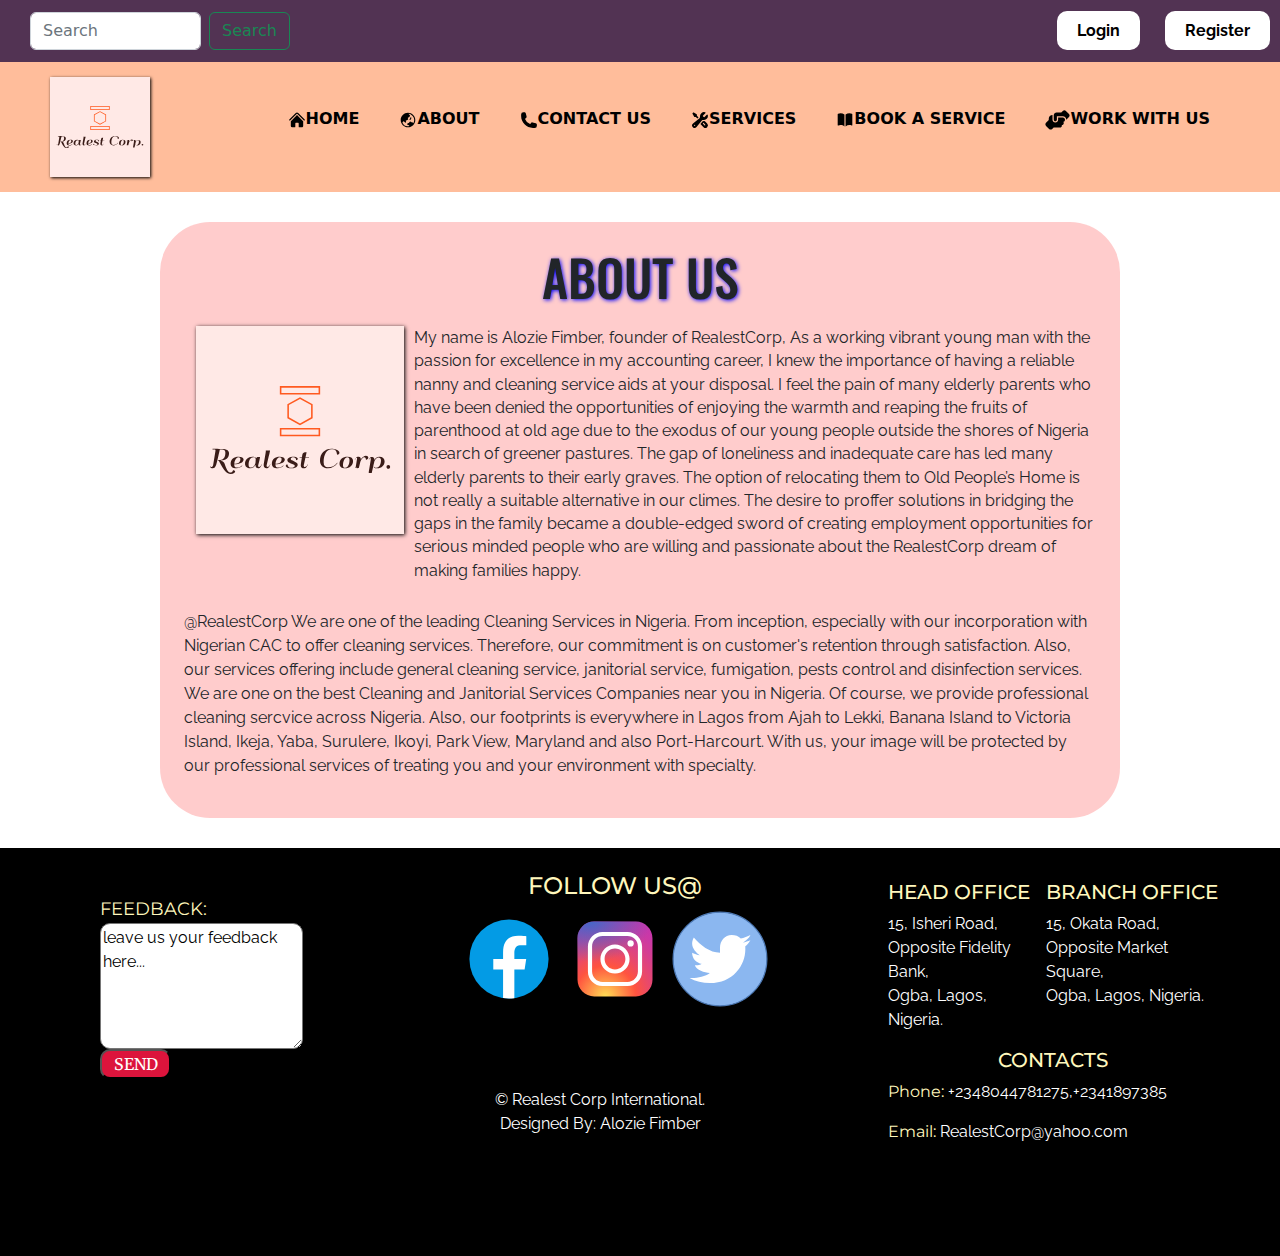
<file: about.html>
<!DOCTYPE html>
<html lang="en">
<head>
    <meta charset="UTF-8">
    <meta http-equiv="X-UA-Compatible" content="IE=edge">
    <meta name="viewport" content="width=device-width, initial-scale=1.0">
    <title>About RealestCorp</title>
    <link rel="icon" href="images/logo.svg">
    <link rel="stylesheet" href="shared.css">
    <link rel="stylesheet" href="bootstrap.css">
    <link rel="stylesheet" href="about.css">
</head>
<body>
    <header>
        <section>
          <div class="search-bar" id="search-bar">
            <form class="d-flex" role="search">
              <input class="form-control me-2" type="search" placeholder="Search" aria-label="Search">
              <button class="btn btn-outline-success btn-search" type="submit">Search</button>
            </form>
            <div id="nav-btn">
              <a href="login.html" target="blank">Login</a>
              <a href="register.html" target="_blank">Register</a>
            </div>
          </div>
        </section>
        <section class="header-section">
          <div class="page-logo">
            <a href="index.html"><img src="images/logo.svg" alt=""></a>
          </div>
          <nav id="nav">
            <ul id="navbar-content">
              <li class="nav-item">
                <a class="nav-link" href="index.html">
                  <svg style="width: 18px;" xmlns="http://www.w3.org/2000/svg" viewBox="0 0 24 24" fill="currentColor" class="w-6 h-6">
                  <path d="M11.47 3.84a.75.75 0 011.06 0l8.69 8.69a.75.75 0 101.06-1.06l-8.689-8.69a2.25 2.25 0 00-3.182 0l-8.69 8.69a.75.75 0 001.061 1.06l8.69-8.69z" />
                  <path d="M12 5.432l8.159 8.159c.03.03.06.058.091.086v6.198c0 1.035-.84 1.875-1.875 1.875H15a.75.75 0 01-.75-.75v-4.5a.75.75 0 00-.75-.75h-3a.75.75 0 00-.75.75V21a.75.75 0 01-.75.75H5.625a1.875 1.875 0 01-1.875-1.875v-6.198a2.29 2.29 0 00.091-.086L12 5.43z" /></svg>Home</a>
              </li>
              <li class="nav-item">
                <a class="nav-link" href="about.html">
                  <svg style="width: 18px;" xmlns="http://www.w3.org/2000/svg" viewBox="0 0 24 24" fill="currentColor" class="w-6 h-6">
                  <path d="M15.75 8.25a.75.75 0 01.75.75c0 1.12-.492 2.126-1.27 2.812a.75.75 0 11-.992-1.124A2.243 2.243 0 0015 9a.75.75 0 01.75-.75z" />
                  <path fill-rule="evenodd" d="M12 2.25c-5.385 0-9.75 4.365-9.75 9.75s4.365 9.75 9.75 9.75 9.75-4.365 9.75-9.75S17.385 2.25 12 2.25zM4.575 15.6a8.25 8.25 0 009.348 4.425 1.966 1.966 0 00-1.84-1.275.983.983 0 01-.97-.822l-.073-.437c-.094-.565.25-1.11.8-1.267l.99-.282c.427-.123.783-.418.982-.816l.036-.073a1.453 1.453 0 012.328-.377L16.5 15h.628a2.25 2.25 0 011.983 1.186 8.25 8.25 0 00-6.345-12.4c.044.262.18.503.389.676l1.068.89c.442.369.535 1.01.216 1.49l-.51.766a2.25 2.25 0 01-1.161.886l-.143.048a1.107 1.107 0 00-.57 1.664c.369.555.169 1.307-.427 1.605L9 13.125l.423 1.059a.956.956 0 01-1.652.928l-.679-.906a1.125 1.125 0 00-1.906.172L4.575 15.6z" clip-rule="evenodd" />
                  </svg>About</a>
              </li>
              <li class="nav-item">
                <a class="nav-link" href="#contact">
                  <svg style="width:18px;" xmlns="http://www.w3.org/2000/svg" viewBox="0 0 24 24" fill="currentColor" class="w-6 h-6">
                  <path fill-rule="evenodd" d="M1.5 4.5a3 3 0 013-3h1.372c.86 0 1.61.586 1.819 1.42l1.105 4.423a1.875 1.875 0 01-.694 1.955l-1.293.97c-.135.101-.164.249-.126.352a11.285 11.285 0 006.697 6.697c.103.038.25.009.352-.126l.97-1.293a1.875 1.875 0 011.955-.694l4.423 1.105c.834.209 1.42.959 1.42 1.82V19.5a3 3 0 01-3 3h-2.25C8.552 22.5 1.5 15.448 1.5 6.75V4.5z" clip-rule="evenodd" />
                  </svg>Contact Us</a>
              </li>
                              <li class="nav-item"><a class="nav-link" href="#services"><svg style="width: 18px;" xmlns="http://www.w3.org/2000/svg" viewBox="0 0 24 24" fill="currentColor" class="w-6 h-6">
                                <path fill-rule="evenodd" d="M12 6.75a5.25 5.25 0 016.775-5.025.75.75 0 01.313 1.248l-3.32 3.319c.063.475.276.934.641 1.299.365.365.824.578 1.3.64l3.318-3.319a.75.75 0 011.248.313 5.25 5.25 0 01-5.472 6.756c-1.018-.086-1.87.1-2.309.634L7.344 21.3A3.298 3.298 0 112.7 16.657l8.684-7.151c.533-.44.72-1.291.634-2.309A5.342 5.342 0 0112 6.75zM4.117 19.125a.75.75 0 01.75-.75h.008a.75.75 0 01.75.75v.008a.75.75 0 01-.75.75h-.008a.75.75 0 01-.75-.75v-.008z" clip-rule="evenodd" />
                                <path d="M10.076 8.64l-2.201-2.2V4.874a.75.75 0 00-.364-.643l-3.75-2.25a.75.75 0 00-.916.113l-.75.75a.75.75 0 00-.113.916l2.25 3.75a.75.75 0 00.643.364h1.564l2.062 2.062 1.575-1.297z" />
                                <path fill-rule="evenodd" d="M12.556 17.329l4.183 4.182a3.375 3.375 0 004.773-4.773l-3.306-3.305a6.803 6.803 0 01-1.53.043c-.394-.034-.682-.006-.867.042a.589.589 0 00-.167.063l-3.086 3.748zm3.414-1.36a.75.75 0 011.06 0l1.875 1.876a.75.75 0 11-1.06 1.06L15.97 17.03a.75.75 0 010-1.06z" clip-rule="evenodd" />
                              </svg>Services</a></li>
                              <li class="nav-item"><a class="nav-link" href="request.html"><svg style="width: 18px;" xmlns="http://www.w3.org/2000/svg" viewBox="0 0 24 24" fill="currentColor" class="w-6 h-6">
                                <path d="M11.25 4.533A9.707 9.707 0 006 3a9.735 9.735 0 00-3.25.555.75.75 0 00-.5.707v14.25a.75.75 0 001 .707A8.237 8.237 0 016 18.75c1.995 0 3.823.707 5.25 1.886V4.533zM12.75 20.636A8.214 8.214 0 0118 18.75c.966 0 1.89.166 2.75.47a.75.75 0 001-.708V4.262a.75.75 0 00-.5-.707A9.735 9.735 0 0018 3a9.707 9.707 0 00-5.25 1.533v16.103z" />
                              </svg>Book a Service</a></li>
                              <li class="nav-item"><a class="nav-link" href="register.html"><svg style="width: 25px;" xmlns="http://www.w3.org/2000/svg" viewBox="0 0 640 512"><!--! Font Awesome Pro 6.2.0 by @fontawesome - https://fontawesome.com License - https://fontawesome.com/license (Commercial License) Copyright 2022 Fonticons, Inc. --><path d="M543.9 251.4c0-1.1 .1-2.2 .1-3.4c0-48.6-39.4-88-88-88l-40 0H320l-16 0 0 0v16 72c0 22.1-17.9 40-40 40s-40-17.9-40-40V128h.4c4-36 34.5-64 71.6-64H408c2.8 0 5.6 .2 8.3 .5l40.1-40.1c21.9-21.9 57.3-21.9 79.2 0l78.1 78.1c21.9 21.9 21.9 57.3 0 79.2l-69.7 69.7zM192 128V248c0 39.8 32.2 72 72 72s72-32.2 72-72V192h80l40 0c30.9 0 56 25.1 56 56c0 27.2-19.4 49.9-45.2 55c8.2 8.6 13.2 20.2 13.2 33c0 26.5-21.5 48-48 48h-2.7c1.8 5 2.7 10.4 2.7 16c0 26.5-21.5 48-48 48H224c-.9 0-1.8 0-2.7-.1l-37.7 37.7c-21.9 21.9-57.3 21.9-79.2 0L26.3 407.6c-21.9-21.9-21.9-57.3 0-79.2L96 258.7V224c0-53 43-96 96-96z"/></svg></svg>Work with Us</a></li>
                    </ul>
                </nav>
            </section>
            <section class="second-toggler">
              <nav class="navbar navbar-dark nav-color fixed-top">
                <div class="container-fluid">
                  <a class="navbar-brand" href="index.html"><img style="width: 50px;" src="images/logo.svg" alt=""></a>
                  <button class="navbar-toggler" type="button" data-bs-toggle="offcanvas" data-bs-target="#offcanvasDarkNavbar">
                    <span class="navbar-toggler-icon"></span>
                  </button>
                  <div class="offcanvas offcanvas-end text-bg-dark" tabindex="-1" id="offcanvasDarkNavbar" aria-labelledby="offcanvasDarkNavbarLabel">
                    <div class="offcanvas-header">
                      <h5 class="offcanvas-title" id="offcanvasDarkNavbarLabel">
                      <button type="button" class="btn-close btn-close-white" data-bs-dismiss="offcanvas"></button><div id="toggler-nav-btn">
                        <a href="login.html">Login</a>
                        <a href="signup.html">Register</a>
                      </div>
                    </div>
                    <div class="offcanvas-body">
                      <ul class="navbar-nav justify-content-end flex-grow-1 pe-3">
                        <li class="nav-item navlinks">
                          <a class="nav-link active" href="index.html">Home</a>
                          <a class="nav-link" href="about.html">About</a>
                          <a class="nav-link" href="#contact">Contact us</a>
                          <a class="nav-link" href="#services">Services</a>
                          <a class="nav-link" href="request.html">Book a Service</a>
                          <a class="nav-link" href="register.html">Work with Us</a>
                        </li>
                      </ul>
                      </ul>
                      </ul>
            </section>
        </header>
    <main>
        <section class="about">
            <div class="about-content">
                <h4>ABOUT US</h4>
                <span id="content-p">
                    <img src="images/logo.svg" alt="">
                    <div>
                        <p>My name is Alozie Fimber, founder of RealestCorp, As a working vibrant young man with the passion for excellence in my accounting career, I knew the importance of having a reliable nanny and cleaning service aids at your disposal. I feel the pain of many elderly parents who have been denied the opportunities of enjoying the warmth and reaping the fruits of parenthood at old age due to the exodus of our young people outside the shores of Nigeria in search of greener pastures. The gap of loneliness and inadequate care has led many elderly parents to their early graves. The option of relocating them to Old People’s Home is not really a suitable alternative in our climes. The desire to proffer solutions in bridging the gaps in the family became a double-edged sword of creating employment opportunities for serious minded people who are willing and passionate about the RealestCorp dream of making families happy.
                        </p>
                    </div>
                </span>
                <span id="second-p">
                    <p>@RealestCorp We are one of the leading Cleaning Services in Nigeria. From inception, especially with our incorporation with Nigerian CAC to offer cleaning services. Therefore, our commitment is on customer's retention through satisfaction. Also, our services offering include general cleaning service, janitorial service, fumigation, pests control and disinfection services. We are one on the best Cleaning and Janitorial Services Companies near you in Nigeria. Of course, we provide professional cleaning sercvice across Nigeria. Also, our footprints is everywhere in Lagos from Ajah to Lekki, Banana Island to Victoria Island, Ikeja, Yaba, Surulere, Ikoyi, Park View, Maryland and also Port-Harcourt. With us, your image will be protected by our professional services of treating you and your environment with specialty.</p>
                </span>
            </div>
            
        </section>
    </main>
    <footer>
        <section class="footer">
            <span class="footer-content">
                <span class="comment">
                    <label for="comment">Feedback:</label>
                    <textarea name="comment" id="comment" cols="20" rows="5">leave us your feedback here...</textarea>
                    <button>Send</button>
                </span>
                <span class="socials">
                    <h4>Follow Us@</h4>
                    <a href=""><img src="images/facebook.svg" alt=""></a>
                    <a href=""><img src="images/instagram.svg" alt=""></a>
                    <a href=""><img src="images/twitter.svg" alt=""></a>
                </span>
                <span class="address-contact">
                    <span class="offices">
                        <div>
                            <h4>Head Office</h4>
                            <p>15, Isheri Road,<br> Opposite Fidelity Bank,<br> Ogba, Lagos, Nigeria.</p>
                        </div>
                        <div>
                            <h4>Branch office</h4>
                            <p>15, Okata Road,<br> Opposite Market Square,<br> Ogba, Lagos, Nigeria.</p>
                        </div>
                    </span>
                    <div class="contact-address">
                        <h4>Contacts</h4>
                        <p><span>Phone:</span> +2348044781275,+2341897385</p>
                        <p><span>Email:</span> RealestCorp@yahoo.com</p>
                    </div>
                </span>
            </span>
            <article>
                <p>&copy Realest Corp International.<br>Designed By: Alozie Fimber</p>
            </article>
        </section>
    </footer>
</body>
</html>
</file>
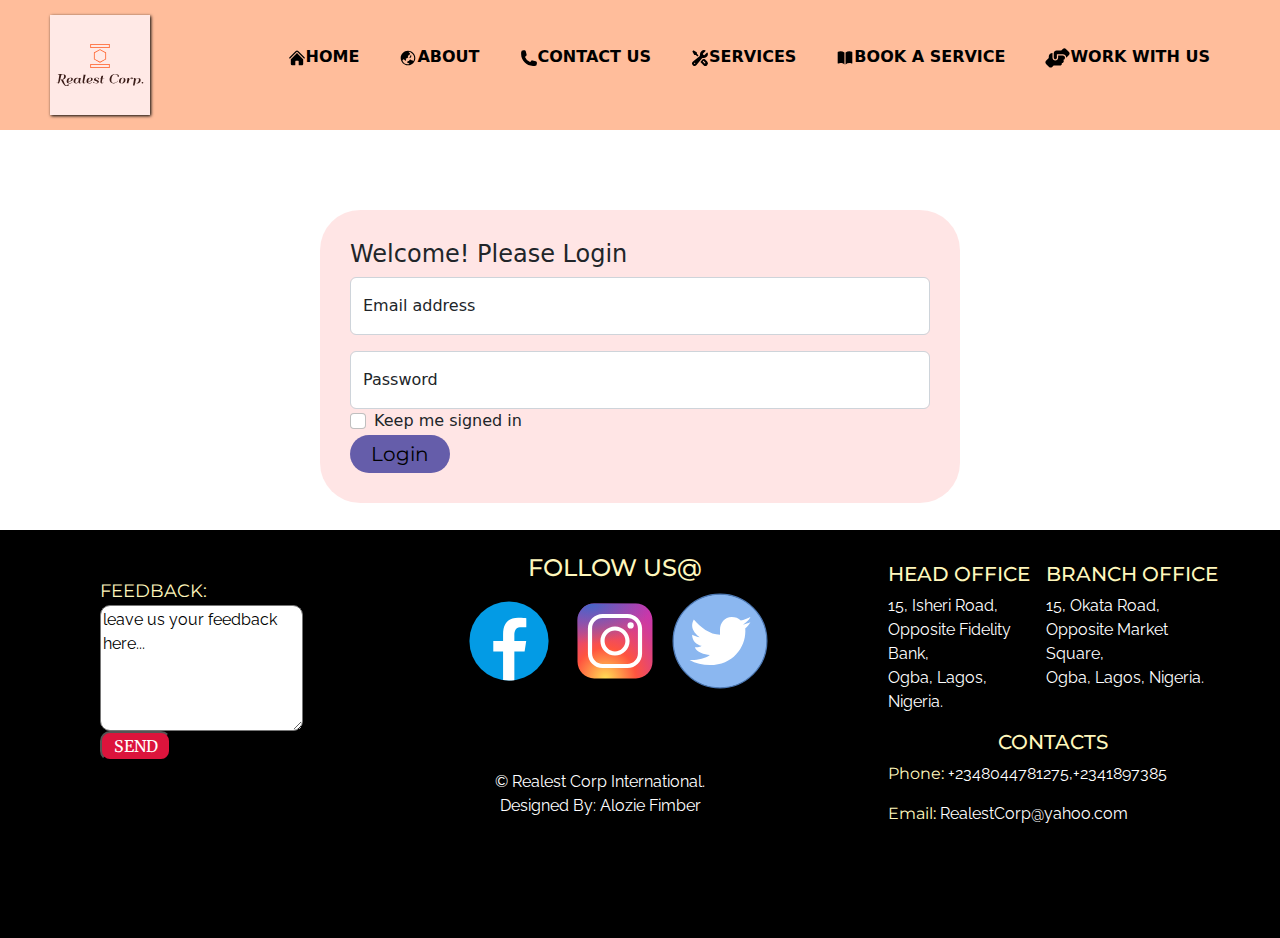
<file: login.html>
<!DOCTYPE html>
<html lang="en">
<head>
    <meta charset="UTF-8">
    <meta http-equiv="X-UA-Compatible" content="IE=edge">
    <meta name="viewport" content="width=device-width, initial-scale=1.0">
    <title>Welcome to Realest Corp/Login-in</title>
    <link rel="icon" href="images/logo.svg">
    <link rel="stylesheet" href="shared.css">
    <link rel="stylesheet" href="bootstrap.css">
    <link rel="stylesheet" href="login.css">
</head>
<body>
    <header>
        <section class="header-section">
            <div class="page-logo">
                <a href="index.html"><img src="images/logo.svg" alt=""></a>
            </div>
            <nav id="nav">
                <ul id="navbar-content">
                    <li><a href="index.html"><svg style="width: 18px;" xmlns="http://www.w3.org/2000/svg" viewBox="0 0 24 24" fill="currentColor" class="w-6 h-6">
                        <path d="M11.47 3.84a.75.75 0 011.06 0l8.69 8.69a.75.75 0 101.06-1.06l-8.689-8.69a2.25 2.25 0 00-3.182 0l-8.69 8.69a.75.75 0 001.061 1.06l8.69-8.69z" />
                        <path d="M12 5.432l8.159 8.159c.03.03.06.058.091.086v6.198c0 1.035-.84 1.875-1.875 1.875H15a.75.75 0 01-.75-.75v-4.5a.75.75 0 00-.75-.75h-3a.75.75 0 00-.75.75V21a.75.75 0 01-.75.75H5.625a1.875 1.875 0 01-1.875-1.875v-6.198a2.29 2.29 0 00.091-.086L12 5.43z" /></svg>Home</a></li>
                        <li><a href="about.html"><svg style="width: 18px;" xmlns="http://www.w3.org/2000/svg" viewBox="0 0 24 24" fill="currentColor" class="w-6 h-6">
                            <path d="M15.75 8.25a.75.75 0 01.75.75c0 1.12-.492 2.126-1.27 2.812a.75.75 0 11-.992-1.124A2.243 2.243 0 0015 9a.75.75 0 01.75-.75z" />
                            <path fill-rule="evenodd" d="M12 2.25c-5.385 0-9.75 4.365-9.75 9.75s4.365 9.75 9.75 9.75 9.75-4.365 9.75-9.75S17.385 2.25 12 2.25zM4.575 15.6a8.25 8.25 0 009.348 4.425 1.966 1.966 0 00-1.84-1.275.983.983 0 01-.97-.822l-.073-.437c-.094-.565.25-1.11.8-1.267l.99-.282c.427-.123.783-.418.982-.816l.036-.073a1.453 1.453 0 012.328-.377L16.5 15h.628a2.25 2.25 0 011.983 1.186 8.25 8.25 0 00-6.345-12.4c.044.262.18.503.389.676l1.068.89c.442.369.535 1.01.216 1.49l-.51.766a2.25 2.25 0 01-1.161.886l-.143.048a1.107 1.107 0 00-.57 1.664c.369.555.169 1.307-.427 1.605L9 13.125l.423 1.059a.956.956 0 01-1.652.928l-.679-.906a1.125 1.125 0 00-1.906.172L4.575 15.6z" clip-rule="evenodd" />
                          </svg>About</a></li>
                          <li><a href="#contact"><svg style="width:18px;" xmlns="http://www.w3.org/2000/svg" viewBox="0 0 24 24" fill="currentColor" class="w-6 h-6">
                            <path fill-rule="evenodd" d="M1.5 4.5a3 3 0 013-3h1.372c.86 0 1.61.586 1.819 1.42l1.105 4.423a1.875 1.875 0 01-.694 1.955l-1.293.97c-.135.101-.164.249-.126.352a11.285 11.285 0 006.697 6.697c.103.038.25.009.352-.126l.97-1.293a1.875 1.875 0 011.955-.694l4.423 1.105c.834.209 1.42.959 1.42 1.82V19.5a3 3 0 01-3 3h-2.25C8.552 22.5 1.5 15.448 1.5 6.75V4.5z" clip-rule="evenodd" />
                          </svg>Contact Us</a></li>
                          <li><a href="#services"><svg style="width: 18px;" xmlns="http://www.w3.org/2000/svg" viewBox="0 0 24 24" fill="currentColor" class="w-6 h-6">
                            <path fill-rule="evenodd" d="M12 6.75a5.25 5.25 0 016.775-5.025.75.75 0 01.313 1.248l-3.32 3.319c.063.475.276.934.641 1.299.365.365.824.578 1.3.64l3.318-3.319a.75.75 0 011.248.313 5.25 5.25 0 01-5.472 6.756c-1.018-.086-1.87.1-2.309.634L7.344 21.3A3.298 3.298 0 112.7 16.657l8.684-7.151c.533-.44.72-1.291.634-2.309A5.342 5.342 0 0112 6.75zM4.117 19.125a.75.75 0 01.75-.75h.008a.75.75 0 01.75.75v.008a.75.75 0 01-.75.75h-.008a.75.75 0 01-.75-.75v-.008z" clip-rule="evenodd" />
                            <path d="M10.076 8.64l-2.201-2.2V4.874a.75.75 0 00-.364-.643l-3.75-2.25a.75.75 0 00-.916.113l-.75.75a.75.75 0 00-.113.916l2.25 3.75a.75.75 0 00.643.364h1.564l2.062 2.062 1.575-1.297z" />
                            <path fill-rule="evenodd" d="M12.556 17.329l4.183 4.182a3.375 3.375 0 004.773-4.773l-3.306-3.305a6.803 6.803 0 01-1.53.043c-.394-.034-.682-.006-.867.042a.589.589 0 00-.167.063l-3.086 3.748zm3.414-1.36a.75.75 0 011.06 0l1.875 1.876a.75.75 0 11-1.06 1.06L15.97 17.03a.75.75 0 010-1.06z" clip-rule="evenodd" />
                          </svg>Services</a></li>
                          <li><a href=""><svg style="width: 18px;" xmlns="http://www.w3.org/2000/svg" viewBox="0 0 24 24" fill="currentColor" class="w-6 h-6">
                            <path d="M11.25 4.533A9.707 9.707 0 006 3a9.735 9.735 0 00-3.25.555.75.75 0 00-.5.707v14.25a.75.75 0 001 .707A8.237 8.237 0 016 18.75c1.995 0 3.823.707 5.25 1.886V4.533zM12.75 20.636A8.214 8.214 0 0118 18.75c.966 0 1.89.166 2.75.47a.75.75 0 001-.708V4.262a.75.75 0 00-.5-.707A9.735 9.735 0 0018 3a9.707 9.707 0 00-5.25 1.533v16.103z" />
                          </svg>Book a Service</a></li>
                          <li><a href="signup.html"><svg style="width: 25px;" xmlns="http://www.w3.org/2000/svg" viewBox="0 0 640 512"><path d="M543.9 251.4c0-1.1 .1-2.2 .1-3.4c0-48.6-39.4-88-88-88l-40 0H320l-16 0 0 0v16 72c0 22.1-17.9 40-40 40s-40-17.9-40-40V128h.4c4-36 34.5-64 71.6-64H408c2.8 0 5.6 .2 8.3 .5l40.1-40.1c21.9-21.9 57.3-21.9 79.2 0l78.1 78.1c21.9 21.9 21.9 57.3 0 79.2l-69.7 69.7zM192 128V248c0 39.8 32.2 72 72 72s72-32.2 72-72V192h80l40 0c30.9 0 56 25.1 56 56c0 27.2-19.4 49.9-45.2 55c8.2 8.6 13.2 20.2 13.2 33c0 26.5-21.5 48-48 48h-2.7c1.8 5 2.7 10.4 2.7 16c0 26.5-21.5 48-48 48H224c-.9 0-1.8 0-2.7-.1l-37.7 37.7c-21.9 21.9-57.3 21.9-79.2 0L26.3 407.6c-21.9-21.9-21.9-57.3 0-79.2L96 258.7V224c0-53 43-96 96-96z"/></svg></svg>Work with Us</a></li>
                </ul>
            </nav>
        </section>
        <section class="second-toggler">
          <nav class="navbar navbar-dark nav-color fixed-top">
            <div class="container-fluid">
              <a class="navbar-brand" href="index.html"><img style="width: 50px;" src="images/logo.svg" alt=""></a>
              <button class="navbar-toggler" type="button" data-bs-toggle="offcanvas" data-bs-target="#offcanvasDarkNavbar">
                <span class="navbar-toggler-icon"></span>
              </button>
              <div class="offcanvas offcanvas-end text-bg-dark" tabindex="-1" id="offcanvasDarkNavbar" aria-labelledby="offcanvasDarkNavbarLabel">
                <div class="offcanvas-header">
                  <h5 class="offcanvas-title" id="offcanvasDarkNavbarLabel">
                  <button type="button" class="btn-close btn-close-white" data-bs-dismiss="offcanvas"></button>
                </div>
                <div class="offcanvas-body">
                  <ul class="navbar-nav justify-content-end flex-grow-1 pe-3">
                    <li class="nav-item">
                      <a class="nav-link active" aria-current="page" href="index.html">Home</a>
                    </li>
                    <li class="nav-item">
                      <a class="nav-link" href="about.html">About</a>
                      <a class="nav-link" href="#contact">Contact</a>
                      <a class="nav-link" href="#services">Services</a>
                      <a class="nav-link" href="#">Book a Service</a>
                      <a class="nav-link" href="#">Work with Us</a>
                    </li>
                  </ul>
                  </ul>
                  </ul>
                  <div id="toggler-nav-btn">
                    <a href="login.html">Login</a>
                    <a href="signup.html">Register</a>
                  </div>
        </section>
    </header>
    <main>
        <section class="login">
            <div class="login-content">
                <h4>Welcome! Please Login</h4>
                <div class="form-floating mb-3">
                    <input type="email" class="form-control" id="floatingInput" placeholder="name@example.com">
                    <label for="floatingInput">Email address</label>
                  </div>
                  <div class="form-floating">
                    <input type="password" class="form-control" id="floatingPassword" placeholder="Password">
                    <label for="floatingPassword">Password</label>
                  </div>
                  <div class="col-12">
                    <div class="form-check">
                      <input class="form-check-input" type="checkbox" id="gridCheck">
                      <label class="form-check-label" for="gridCheck">
                        Keep me signed in
                      </label>
                    </div>
                  </div>
                  <div class="col-12">
                    <button type="submit" class="sign-in-btn">Login</button>
                  </div>
            </div>
        </section>
    </main>
    <footer>
        <section class="footer">
          <span class="footer-content">
            <span class="comment">
              <label for="comment">Feedback:</label>
              <textarea name="comment" id="comment" cols="20" rows="5">leave us your feedback here...</textarea>
              <button>Send</button>
            </span>
            <span class="socials">
              <h4>Follow Us@</h4>
              <a href=""><img src="images/facebook.svg" alt=""></a>
              <a href=""><img src="images/instagram.svg" alt=""></a>
              <a href=""><img src="images/twitter.svg" alt=""></a>
            </span>
            <span class="address-contact">
              <span class="offices">
                <div>
                  <h4>Head Office</h4>
                  <p>15, Isheri Road,<br> Opposite Fidelity Bank,<br> Ogba, Lagos, Nigeria.</p>
                </div>
                <div>
                  <h4>Branch office</h4>
                  <p>15, Okata Road,<br> Opposite Market Square,<br> Ogba, Lagos, Nigeria.</p>
                </div>
              </span>
              <div class="contact-address">
                <h4>Contacts</h4>
                <p><span>Phone:</span> +2348044781275,+2341897385</p>
                <p><span>Email:</span> RealestCorp@yahoo.com</p>
              </div>
            </span>
          </span>
          <article>
            <p>&copy Realest Corp International.<br>Designed By: Alozie Fimber</p>
          </article>
        </section>
      </footer>
    <script src="bootstrap.js"></script>
</body>
</html>
</file>
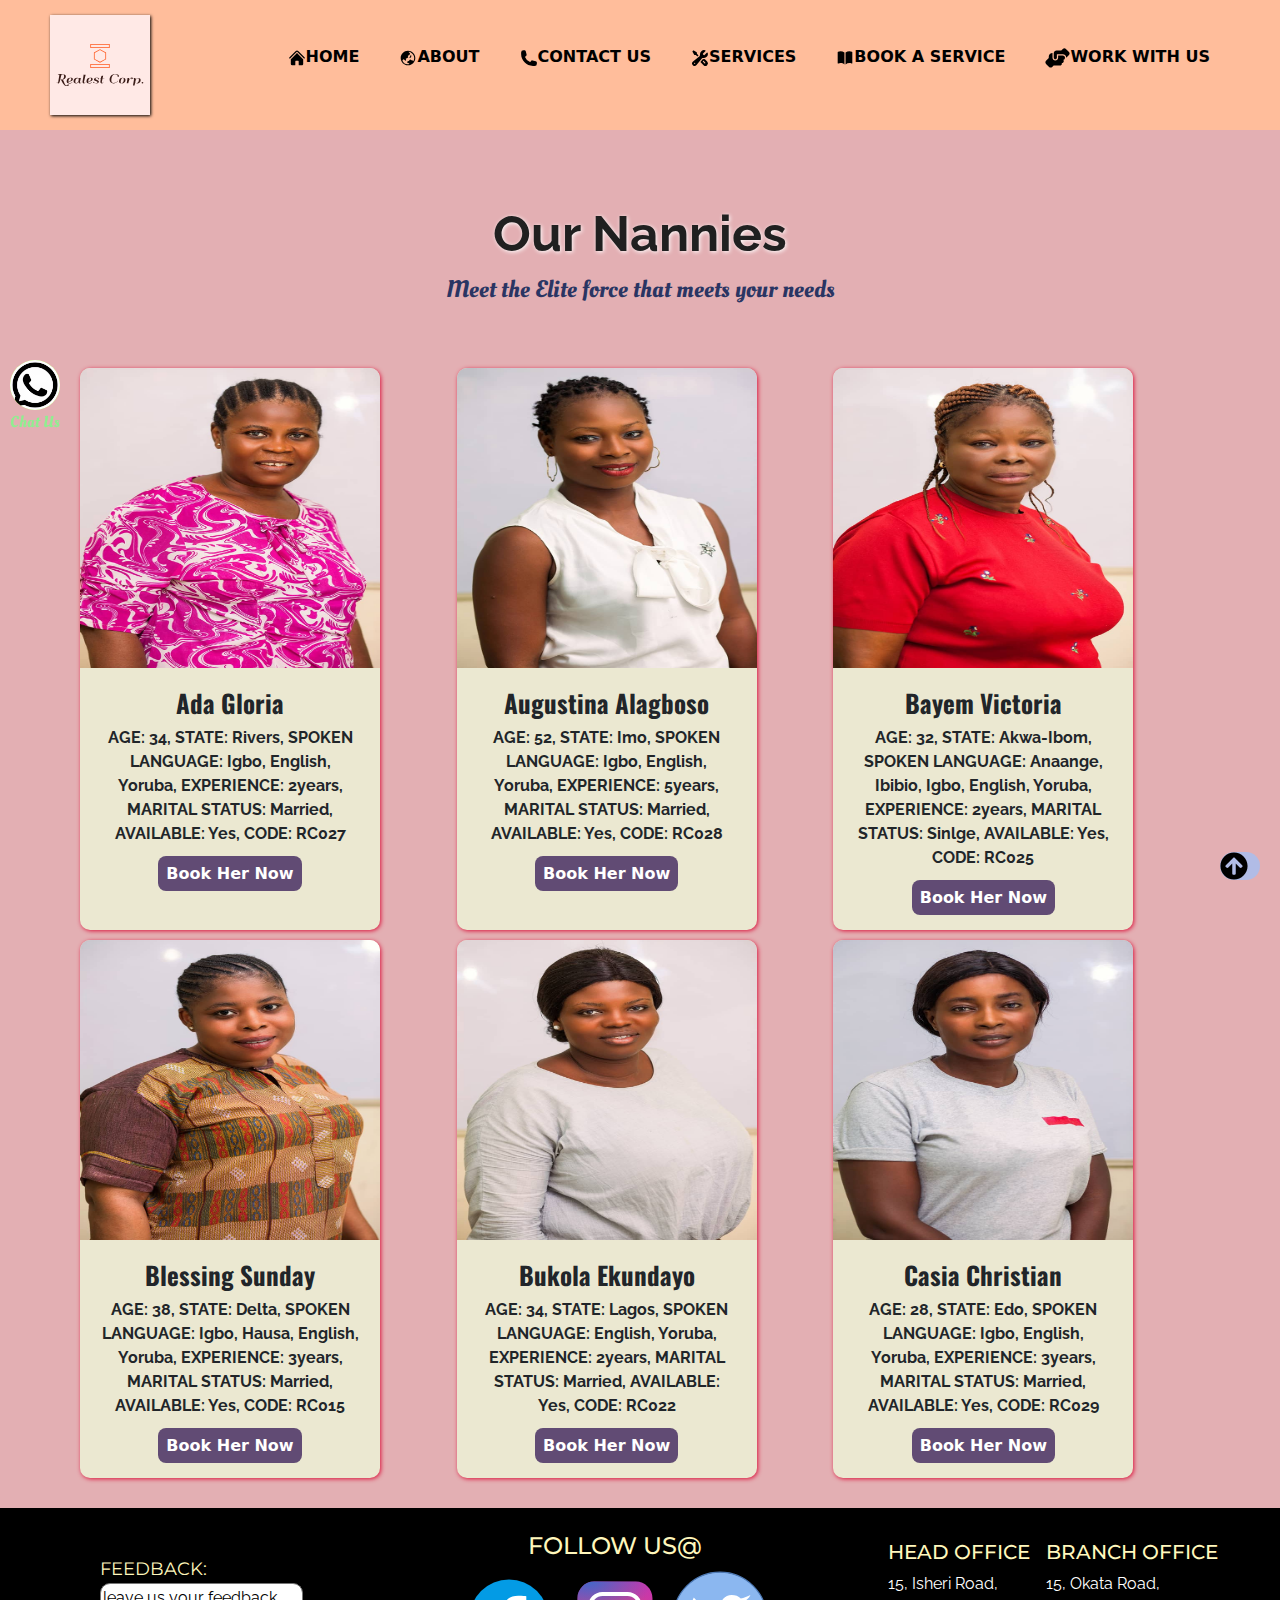
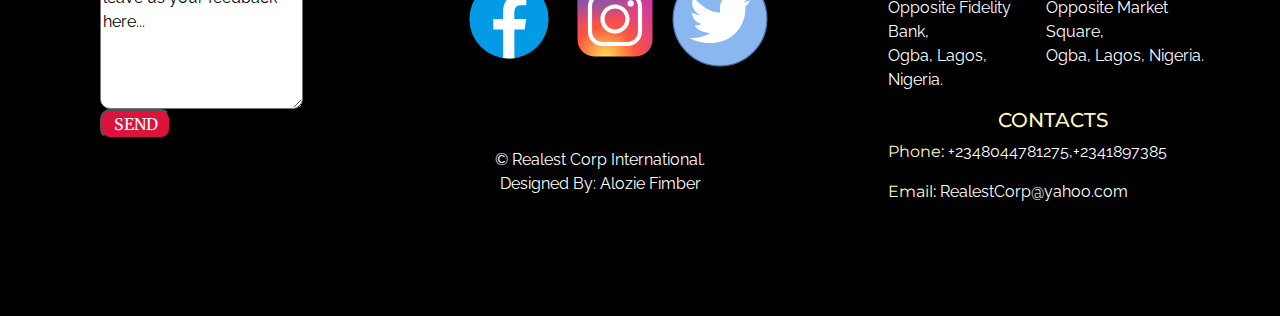
<file: nanny.html>
<!DOCTYPE html>
<html lang="en">
<head>
    <meta charset="UTF-8">
    <meta http-equiv="X-UA-Compatible" content="IE=edge">
    <meta name="viewport" content="width=device-width, initial-scale=1.0">
    <title>call a nanny today</title>
    <link rel="icon" href="images/logo.svg">
    <link rel="stylesheet" href="shared.css">
    <link rel="stylesheet" href="bootstrap.css">
    <link rel="stylesheet" href="nanny.css">
</head>
<body>
    <header>
        <section class="header-section">
            <div class="page-logo">
                <a href="index.html"><img src="images/logo.svg" alt=""></a>
            </div>
            <nav id="nav">
                <ul id="navbar-content">
                    <li><a href="index.html"><svg style="width: 18px;" xmlns="http://www.w3.org/2000/svg" viewBox="0 0 24 24" fill="currentColor" class="w-6 h-6">
                        <path d="M11.47 3.84a.75.75 0 011.06 0l8.69 8.69a.75.75 0 101.06-1.06l-8.689-8.69a2.25 2.25 0 00-3.182 0l-8.69 8.69a.75.75 0 001.061 1.06l8.69-8.69z" />
                        <path d="M12 5.432l8.159 8.159c.03.03.06.058.091.086v6.198c0 1.035-.84 1.875-1.875 1.875H15a.75.75 0 01-.75-.75v-4.5a.75.75 0 00-.75-.75h-3a.75.75 0 00-.75.75V21a.75.75 0 01-.75.75H5.625a1.875 1.875 0 01-1.875-1.875v-6.198a2.29 2.29 0 00.091-.086L12 5.43z" /></svg>Home</a></li>
                        <li><a href="about.html"><svg style="width: 18px;" xmlns="http://www.w3.org/2000/svg" viewBox="0 0 24 24" fill="currentColor" class="w-6 h-6">
                            <path d="M15.75 8.25a.75.75 0 01.75.75c0 1.12-.492 2.126-1.27 2.812a.75.75 0 11-.992-1.124A2.243 2.243 0 0015 9a.75.75 0 01.75-.75z" />
                            <path fill-rule="evenodd" d="M12 2.25c-5.385 0-9.75 4.365-9.75 9.75s4.365 9.75 9.75 9.75 9.75-4.365 9.75-9.75S17.385 2.25 12 2.25zM4.575 15.6a8.25 8.25 0 009.348 4.425 1.966 1.966 0 00-1.84-1.275.983.983 0 01-.97-.822l-.073-.437c-.094-.565.25-1.11.8-1.267l.99-.282c.427-.123.783-.418.982-.816l.036-.073a1.453 1.453 0 012.328-.377L16.5 15h.628a2.25 2.25 0 011.983 1.186 8.25 8.25 0 00-6.345-12.4c.044.262.18.503.389.676l1.068.89c.442.369.535 1.01.216 1.49l-.51.766a2.25 2.25 0 01-1.161.886l-.143.048a1.107 1.107 0 00-.57 1.664c.369.555.169 1.307-.427 1.605L9 13.125l.423 1.059a.956.956 0 01-1.652.928l-.679-.906a1.125 1.125 0 00-1.906.172L4.575 15.6z" clip-rule="evenodd" />
                          </svg>About</a></li>
                          <li><a href="#contact"><svg style="width:18px;" xmlns="http://www.w3.org/2000/svg" viewBox="0 0 24 24" fill="currentColor" class="w-6 h-6">
                            <path fill-rule="evenodd" d="M1.5 4.5a3 3 0 013-3h1.372c.86 0 1.61.586 1.819 1.42l1.105 4.423a1.875 1.875 0 01-.694 1.955l-1.293.97c-.135.101-.164.249-.126.352a11.285 11.285 0 006.697 6.697c.103.038.25.009.352-.126l.97-1.293a1.875 1.875 0 011.955-.694l4.423 1.105c.834.209 1.42.959 1.42 1.82V19.5a3 3 0 01-3 3h-2.25C8.552 22.5 1.5 15.448 1.5 6.75V4.5z" clip-rule="evenodd" />
                          </svg>Contact Us</a></li>
                          <li><a href="#services"><svg style="width: 18px;" xmlns="http://www.w3.org/2000/svg" viewBox="0 0 24 24" fill="currentColor" class="w-6 h-6">
                            <path fill-rule="evenodd" d="M12 6.75a5.25 5.25 0 016.775-5.025.75.75 0 01.313 1.248l-3.32 3.319c.063.475.276.934.641 1.299.365.365.824.578 1.3.64l3.318-3.319a.75.75 0 011.248.313 5.25 5.25 0 01-5.472 6.756c-1.018-.086-1.87.1-2.309.634L7.344 21.3A3.298 3.298 0 112.7 16.657l8.684-7.151c.533-.44.72-1.291.634-2.309A5.342 5.342 0 0112 6.75zM4.117 19.125a.75.75 0 01.75-.75h.008a.75.75 0 01.75.75v.008a.75.75 0 01-.75.75h-.008a.75.75 0 01-.75-.75v-.008z" clip-rule="evenodd" />
                            <path d="M10.076 8.64l-2.201-2.2V4.874a.75.75 0 00-.364-.643l-3.75-2.25a.75.75 0 00-.916.113l-.75.75a.75.75 0 00-.113.916l2.25 3.75a.75.75 0 00.643.364h1.564l2.062 2.062 1.575-1.297z" />
                            <path fill-rule="evenodd" d="M12.556 17.329l4.183 4.182a3.375 3.375 0 004.773-4.773l-3.306-3.305a6.803 6.803 0 01-1.53.043c-.394-.034-.682-.006-.867.042a.589.589 0 00-.167.063l-3.086 3.748zm3.414-1.36a.75.75 0 011.06 0l1.875 1.876a.75.75 0 11-1.06 1.06L15.97 17.03a.75.75 0 010-1.06z" clip-rule="evenodd" />
                          </svg>Services</a></li>
                          <li><a href=""><svg style="width: 18px;" xmlns="http://www.w3.org/2000/svg" viewBox="0 0 24 24" fill="currentColor" class="w-6 h-6">
                            <path d="M11.25 4.533A9.707 9.707 0 006 3a9.735 9.735 0 00-3.25.555.75.75 0 00-.5.707v14.25a.75.75 0 001 .707A8.237 8.237 0 016 18.75c1.995 0 3.823.707 5.25 1.886V4.533zM12.75 20.636A8.214 8.214 0 0118 18.75c.966 0 1.89.166 2.75.47a.75.75 0 001-.708V4.262a.75.75 0 00-.5-.707A9.735 9.735 0 0018 3a9.707 9.707 0 00-5.25 1.533v16.103z" />
                          </svg>Book a Service</a></li>
                          <li><a href="signup.html"><svg style="width: 25px;" xmlns="http://www.w3.org/2000/svg" viewBox="0 0 640 512"><!--! Font Awesome Pro 6.2.0 by @fontawesome - https://fontawesome.com License - https://fontawesome.com/license (Commercial License) Copyright 2022 Fonticons, Inc. --><path d="M543.9 251.4c0-1.1 .1-2.2 .1-3.4c0-48.6-39.4-88-88-88l-40 0H320l-16 0 0 0v16 72c0 22.1-17.9 40-40 40s-40-17.9-40-40V128h.4c4-36 34.5-64 71.6-64H408c2.8 0 5.6 .2 8.3 .5l40.1-40.1c21.9-21.9 57.3-21.9 79.2 0l78.1 78.1c21.9 21.9 21.9 57.3 0 79.2l-69.7 69.7zM192 128V248c0 39.8 32.2 72 72 72s72-32.2 72-72V192h80l40 0c30.9 0 56 25.1 56 56c0 27.2-19.4 49.9-45.2 55c8.2 8.6 13.2 20.2 13.2 33c0 26.5-21.5 48-48 48h-2.7c1.8 5 2.7 10.4 2.7 16c0 26.5-21.5 48-48 48H224c-.9 0-1.8 0-2.7-.1l-37.7 37.7c-21.9 21.9-57.3 21.9-79.2 0L26.3 407.6c-21.9-21.9-21.9-57.3 0-79.2L96 258.7V224c0-53 43-96 96-96z"/></svg></svg>Work with Us</a></li>
                </ul>
            </nav>
        </section>
        <section class="second-toggler">
          <nav class="navbar navbar-dark nav-color fixed-top">
            <div class="container-fluid">
              <a class="navbar-brand" href="index.html"><img style="width: 50px;" src="images/logo.svg" alt=""></a>
              <button class="navbar-toggler" type="button" data-bs-toggle="offcanvas" data-bs-target="#offcanvasDarkNavbar">
                <span class="navbar-toggler-icon"></span>
              </button>
              <div class="offcanvas offcanvas-end text-bg-dark" tabindex="-1" id="offcanvasDarkNavbar" aria-labelledby="offcanvasDarkNavbarLabel">
                <div class="offcanvas-header">
                  <h5 class="offcanvas-title" id="offcanvasDarkNavbarLabel">
                  <button type="button" class="btn-close btn-close-white" data-bs-dismiss="offcanvas"></button><div id="toggler-nav-btn">
                    <a href="login.html">Login</a>
                    <a href="signup.html">Register</a>
                  </div>
                </div>
                <div class="offcanvas-body">
                  <ul class="navbar-nav justify-content-end flex-grow-1 pe-3">
                    <li class="nav-item navlinks">
                      <a class="nav-link active" href="index.html">Home</a>
                      <a class="nav-link" href="about.html">About</a>
                      <a class="nav-link" href="#contact">Contact us</a>
                      <a class="nav-link" href="#services">Services</a>
                      <a class="nav-link" href="#">Book a Service</a>
                      <a class="nav-link" href="#">Work with Us</a>
                    </li>
                  </ul>
                  </ul>
                  </ul>
        </section>
    </header>
    <main>
        <main>
            <section>
              <div class="scroll-arrow"><a href="#nav"><img style="width: 28px;" src="images/uparrow.svg" alt=""></a>
              </div>
        <div class="whatsapp-icon">
          <img style="width: 50px;" src="images/whatsapp.gif" alt=""><p>Chat Us</p>
        </div>
                <div class="our-nannies">
                    <h4>Our Nannies</h4>
                    <p>Meet the Elite force that meets your needs</p>
                </div>
                <div class="nannies">
                    <span>
                        <img src="images/nannies/ada-gloria.jpeg" alt="">
                        <div class="nanny-profile">
                            <h4>Ada Gloria</h4>
                        <p>AGE: 34, STATE: Rivers, SPOKEN LANGUAGE: Igbo, English, Yoruba, EXPERIENCE: 2years, MARITAL STATUS: Married, AVAILABLE: Yes, CODE: RC027</p>
                        <a href="request.html">Book Her Now</a>
                        </div>
                    </span>
                    <span>
                        <img src="images/nannies/augustina-alagboso.jpeg" alt="">
                        <div class="nanny-profile">
                        <h4>Augustina Alagboso</h4>
                        <p>AGE: 52, STATE: Imo, SPOKEN LANGUAGE: Igbo, English, Yoruba, EXPERIENCE: 5years, MARITAL STATUS: Married, AVAILABLE: Yes, CODE: RC028</p>
                        <a href="request.html">Book Her Now</a>
                        </div>
                    </span>
                    <span>
                      <img src="images/nannies/bayem-victoria.jpeg" alt="">
                        <div class="nanny-profile">
                        <h4>Bayem Victoria</h4>
                        <p>AGE: 32, STATE: Akwa-Ibom, SPOKEN LANGUAGE: Anaange, Ibibio, Igbo, English, Yoruba, EXPERIENCE: 2years, MARITAL STATUS: Sinlge, AVAILABLE: Yes, CODE: RC025</p>
                        <a href="request.html">Book Her Now</a>
                        </div>
    
                    </span>
                    <span>
                      <img src="images/nannies/blessing-sunday.jpeg" alt="">
                        <div class="nanny-profile">
                        <h4>Blessing Sunday</h4>
                        <p>AGE: 38, STATE: Delta, SPOKEN LANGUAGE: Igbo, Hausa, English, Yoruba, EXPERIENCE: 3years, MARITAL STATUS: Married, AVAILABLE: Yes, CODE: RC015</p>
                        <a href="request.html">Book Her Now</a>
                        </div>
                    </span>
                    <span>
                      <img src="images/nannies/bukola-ekundayo.jpeg" alt="">
                        <div class="nanny-profile">
                        <h4>Bukola Ekundayo</h4>
                        <p>AGE: 34, STATE: Lagos, SPOKEN LANGUAGE: English, Yoruba, EXPERIENCE: 2years, MARITAL STATUS: Married, AVAILABLE: Yes, CODE: RC022</p>
                        <a href="request.html">Book Her Now</a>
                        </div>
                    </span>
                    <span>
                      <img src="images/nannies/casia-christian.jpeg" alt="">
                        <div class="nanny-profile">
                        <h4>Casia Christian</h4>
                        <p>AGE: 28, STATE: Edo, SPOKEN LANGUAGE: Igbo, English, Yoruba, EXPERIENCE: 3years, MARITAL STATUS: Married, AVAILABLE: Yes, CODE: RC029</p>
                        <a href="request.html">Book Her Now</a>
                        </div>
                    </span>
                </div>
            </section>
           </main>
    </main>
    <footer>
        <section class="footer">
          <span class="footer-content">
            <span class="comment">
              <label for="comment">Feedback:</label>
              <textarea name="comment" id="comment" cols="20" rows="5">leave us your feedback here...</textarea>
              <button>Send</button>
            </span>
            <span class="socials">
              <h4>Follow Us@</h4>
              <a href=""><img src="images/facebook.svg" alt=""></a>
              <a href=""><img src="images/instagram.svg" alt=""></a>
              <a href=""><img src="images/twitter.svg" alt=""></a>
            </span>
            <span class="address-contact">
              <span class="offices">
                <div>
                  <h4>Head Office</h4>
                  <p>15, Isheri Road,<br> Opposite Fidelity Bank,<br> Ogba, Lagos, Nigeria.</p>
                </div>
                <div>
                  <h4>Branch office</h4>
                  <p>15, Okata Road,<br> Opposite Market Square,<br> Ogba, Lagos, Nigeria.</p>
                </div>
              </span>
              <div class="contact-address">
                <h4>Contacts</h4>
                <p><span>Phone:</span> +2348044781275,+2341897385</p>
                <p><span>Email:</span> RealestCorp@yahoo.com</p>
              </div>
            </span>
          </span>
          <article>
            <p>&copy Realest Corp International.<br>Designed By: Alozie Fimber</p>
          </article>
        </section>
      </footer>
    <script src="bootstrap.js"></script>
</body>
</html>
</file>
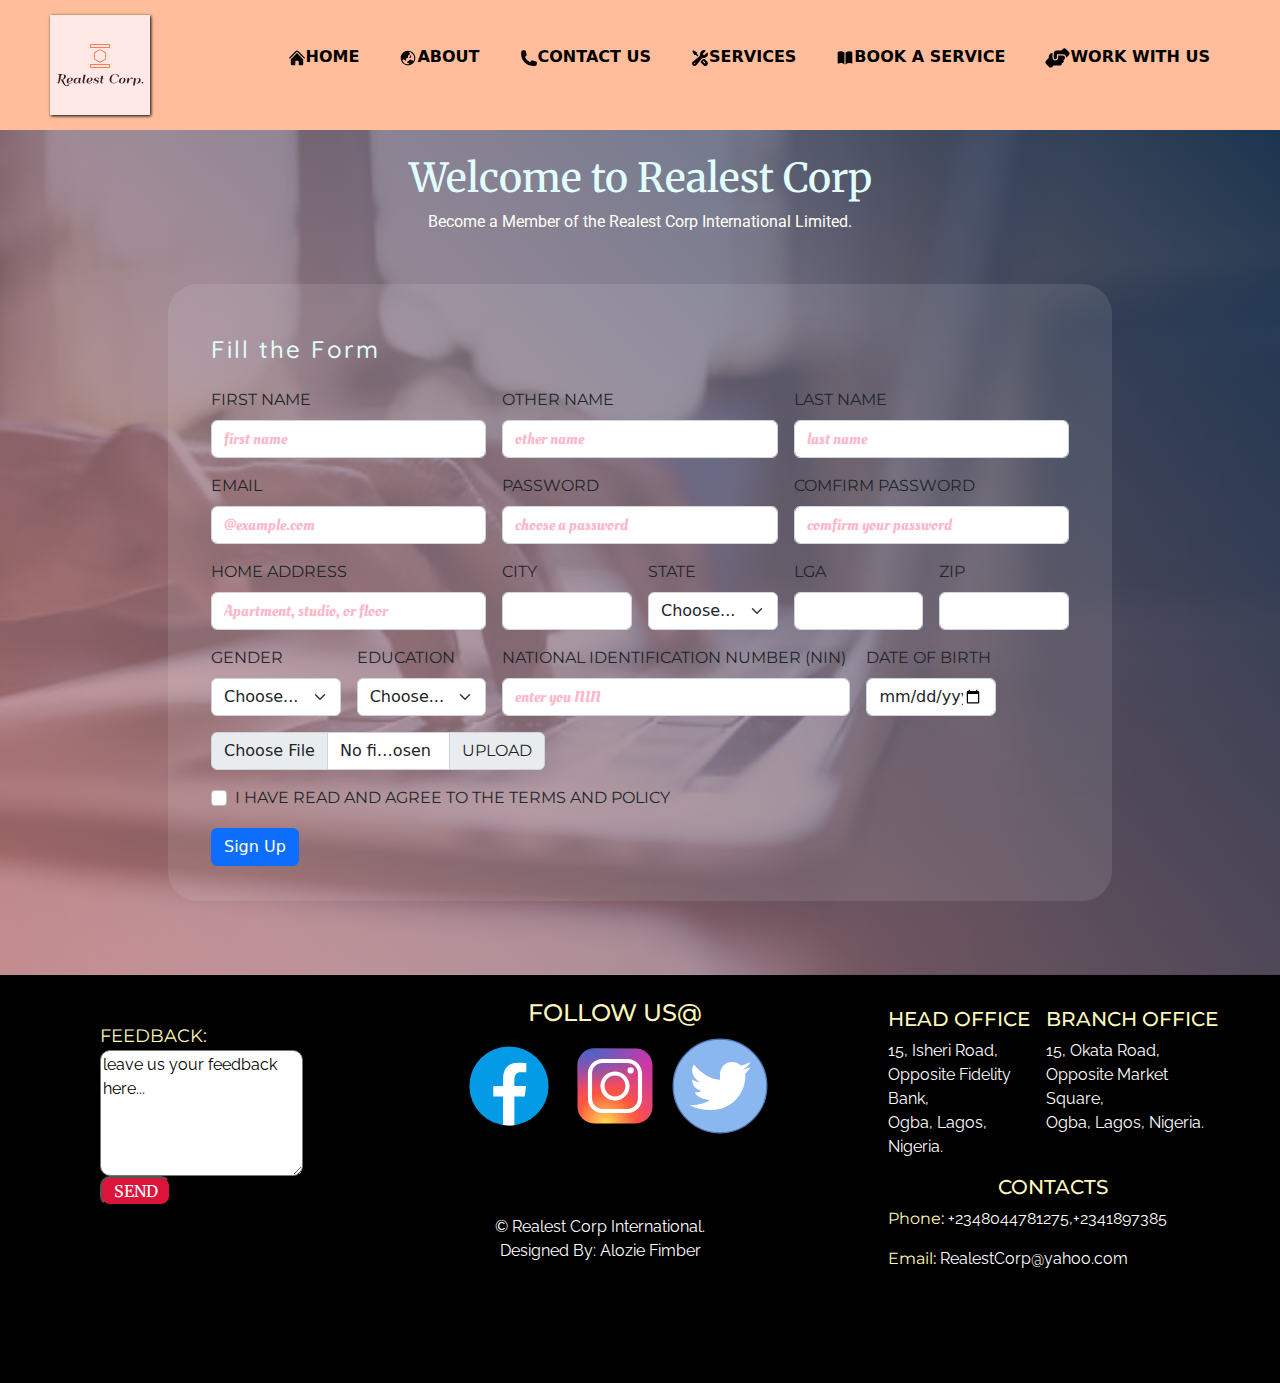
<file: register.html>
<!DOCTYPE html>
<html lang="en">
<head>
    <meta charset="UTF-8">
    <meta http-equiv="X-UA-Compatible" content="IE=edge">
    <meta name="viewport" content="width=device-width, initial-scale=1.0">
    <title>Welcome to Realest Corp/Member/register</title>
    <link rel="icon" href="images/logo.svg">
    <link rel="stylesheet" href="register.css">
    <link rel="stylesheet" href="shared.css">
    <link rel="stylesheet" href="bootstrap.css">
</head>
<body>
    <header>
        <section class="header-section">
            <div class="page-logo">
                <a href="index.html"><img src="images/logo.svg" alt=""></a>
            </div>
            <nav id="nav">
                <ul id="navbar-content">
                    <li class="nav-item"><a class="nav-link" href="index.html"><svg style="width: 18px;" xmlns="http://www.w3.org/2000/svg" viewBox="0 0 24 24" fill="currentColor" class="w-6 h-6">
                        <path d="M11.47 3.84a.75.75 0 011.06 0l8.69 8.69a.75.75 0 101.06-1.06l-8.689-8.69a2.25 2.25 0 00-3.182 0l-8.69 8.69a.75.75 0 001.061 1.06l8.69-8.69z" />
                        <path d="M12 5.432l8.159 8.159c.03.03.06.058.091.086v6.198c0 1.035-.84 1.875-1.875 1.875H15a.75.75 0 01-.75-.75v-4.5a.75.75 0 00-.75-.75h-3a.75.75 0 00-.75.75V21a.75.75 0 01-.75.75H5.625a1.875 1.875 0 01-1.875-1.875v-6.198a2.29 2.29 0 00.091-.086L12 5.43z" /></svg>Home</a></li>
                        <li class="nav-item"><a class="nav-link" href="about.html"><svg style="width: 18px;" xmlns="http://www.w3.org/2000/svg" viewBox="0 0 24 24" fill="currentColor" class="w-6 h-6">
                            <path d="M15.75 8.25a.75.75 0 01.75.75c0 1.12-.492 2.126-1.27 2.812a.75.75 0 11-.992-1.124A2.243 2.243 0 0015 9a.75.75 0 01.75-.75z" />
                            <path fill-rule="evenodd" d="M12 2.25c-5.385 0-9.75 4.365-9.75 9.75s4.365 9.75 9.75 9.75 9.75-4.365 9.75-9.75S17.385 2.25 12 2.25zM4.575 15.6a8.25 8.25 0 009.348 4.425 1.966 1.966 0 00-1.84-1.275.983.983 0 01-.97-.822l-.073-.437c-.094-.565.25-1.11.8-1.267l.99-.282c.427-.123.783-.418.982-.816l.036-.073a1.453 1.453 0 012.328-.377L16.5 15h.628a2.25 2.25 0 011.983 1.186 8.25 8.25 0 00-6.345-12.4c.044.262.18.503.389.676l1.068.89c.442.369.535 1.01.216 1.49l-.51.766a2.25 2.25 0 01-1.161.886l-.143.048a1.107 1.107 0 00-.57 1.664c.369.555.169 1.307-.427 1.605L9 13.125l.423 1.059a.956.956 0 01-1.652.928l-.679-.906a1.125 1.125 0 00-1.906.172L4.575 15.6z" clip-rule="evenodd" />
                          </svg>About</a></li>
                          <li class="nav-item"><a class="nav-link" href="#contact"><svg style="width:18px;" xmlns="http://www.w3.org/2000/svg" viewBox="0 0 24 24" fill="currentColor" class="w-6 h-6">
                            <path fill-rule="evenodd" d="M1.5 4.5a3 3 0 013-3h1.372c.86 0 1.61.586 1.819 1.42l1.105 4.423a1.875 1.875 0 01-.694 1.955l-1.293.97c-.135.101-.164.249-.126.352a11.285 11.285 0 006.697 6.697c.103.038.25.009.352-.126l.97-1.293a1.875 1.875 0 011.955-.694l4.423 1.105c.834.209 1.42.959 1.42 1.82V19.5a3 3 0 01-3 3h-2.25C8.552 22.5 1.5 15.448 1.5 6.75V4.5z" clip-rule="evenodd" />
                          </svg>Contact Us</a></li>
                          <li class="nav-item"><a class="nav-link" href="#services"><svg style="width: 18px;" xmlns="http://www.w3.org/2000/svg" viewBox="0 0 24 24" fill="currentColor" class="w-6 h-6">
                            <path fill-rule="evenodd" d="M12 6.75a5.25 5.25 0 016.775-5.025.75.75 0 01.313 1.248l-3.32 3.319c.063.475.276.934.641 1.299.365.365.824.578 1.3.64l3.318-3.319a.75.75 0 011.248.313 5.25 5.25 0 01-5.472 6.756c-1.018-.086-1.87.1-2.309.634L7.344 21.3A3.298 3.298 0 112.7 16.657l8.684-7.151c.533-.44.72-1.291.634-2.309A5.342 5.342 0 0112 6.75zM4.117 19.125a.75.75 0 01.75-.75h.008a.75.75 0 01.75.75v.008a.75.75 0 01-.75.75h-.008a.75.75 0 01-.75-.75v-.008z" clip-rule="evenodd" />
                            <path d="M10.076 8.64l-2.201-2.2V4.874a.75.75 0 00-.364-.643l-3.75-2.25a.75.75 0 00-.916.113l-.75.75a.75.75 0 00-.113.916l2.25 3.75a.75.75 0 00.643.364h1.564l2.062 2.062 1.575-1.297z" />
                            <path fill-rule="evenodd" d="M12.556 17.329l4.183 4.182a3.375 3.375 0 004.773-4.773l-3.306-3.305a6.803 6.803 0 01-1.53.043c-.394-.034-.682-.006-.867.042a.589.589 0 00-.167.063l-3.086 3.748zm3.414-1.36a.75.75 0 011.06 0l1.875 1.876a.75.75 0 11-1.06 1.06L15.97 17.03a.75.75 0 010-1.06z" clip-rule="evenodd" />
                          </svg>Services</a></li>
                          <li class="nav-item"><a class="nav-link" href="request.html"><svg style="width: 18px;" xmlns="http://www.w3.org/2000/svg" viewBox="0 0 24 24" fill="currentColor" class="w-6 h-6">
                            <path d="M11.25 4.533A9.707 9.707 0 006 3a9.735 9.735 0 00-3.25.555.75.75 0 00-.5.707v14.25a.75.75 0 001 .707A8.237 8.237 0 016 18.75c1.995 0 3.823.707 5.25 1.886V4.533zM12.75 20.636A8.214 8.214 0 0118 18.75c.966 0 1.89.166 2.75.47a.75.75 0 001-.708V4.262a.75.75 0 00-.5-.707A9.735 9.735 0 0018 3a9.707 9.707 0 00-5.25 1.533v16.103z" />
                          </svg>Book a Service</a></li>
                          <li class="nav-item"><a class="nav-link" href="register.html"><svg style="width: 25px;" xmlns="http://www.w3.org/2000/svg" viewBox="0 0 640 512"><!--! Font Awesome Pro 6.2.0 by @fontawesome - https://fontawesome.com License - https://fontawesome.com/license (Commercial License) Copyright 2022 Fonticons, Inc. --><path d="M543.9 251.4c0-1.1 .1-2.2 .1-3.4c0-48.6-39.4-88-88-88l-40 0H320l-16 0 0 0v16 72c0 22.1-17.9 40-40 40s-40-17.9-40-40V128h.4c4-36 34.5-64 71.6-64H408c2.8 0 5.6 .2 8.3 .5l40.1-40.1c21.9-21.9 57.3-21.9 79.2 0l78.1 78.1c21.9 21.9 21.9 57.3 0 79.2l-69.7 69.7zM192 128V248c0 39.8 32.2 72 72 72s72-32.2 72-72V192h80l40 0c30.9 0 56 25.1 56 56c0 27.2-19.4 49.9-45.2 55c8.2 8.6 13.2 20.2 13.2 33c0 26.5-21.5 48-48 48h-2.7c1.8 5 2.7 10.4 2.7 16c0 26.5-21.5 48-48 48H224c-.9 0-1.8 0-2.7-.1l-37.7 37.7c-21.9 21.9-57.3 21.9-79.2 0L26.3 407.6c-21.9-21.9-21.9-57.3 0-79.2L96 258.7V224c0-53 43-96 96-96z"/></svg></svg>Work with Us</a></li>
                </ul>
            </nav>
        </section>
        <section class="second-toggler">
          <nav class="navbar navbar-dark nav-color fixed-top">
            <div class="container-fluid">
              <a class="navbar-brand" href="index.html"><img style="width: 50px;" src="images/logo.svg" alt=""></a>
              <button class="navbar-toggler" type="button" data-bs-toggle="offcanvas" data-bs-target="#offcanvasDarkNavbar">
                <span class="navbar-toggler-icon"></span>
              </button>
              <div class="offcanvas offcanvas-end text-bg-dark" tabindex="-1" id="offcanvasDarkNavbar" aria-labelledby="offcanvasDarkNavbarLabel">
                <div class="offcanvas-header">
                  <h5 class="offcanvas-title" id="offcanvasDarkNavbarLabel">
                  <button type="button" class="btn-close btn-close-white" data-bs-dismiss="offcanvas"></button><div id="toggler-nav-btn">
                    <a href="login.html">Login</a>
                    <a href="signup.html">Register</a>
                  </div>
                </div>
                <div class="offcanvas-body">
                  <ul class="navbar-nav justify-content-end flex-grow-1 pe-3">
                    <li class="nav-item navlinks">
                      <a class="nav-link active" href="index.html">Home</a>
                      <a class="nav-link" href="about.html">About</a>
                      <a class="nav-link" href="#contact">Contact us</a>
                      <a class="nav-link" href="#services">Services</a>
                      <a class="nav-link" href="request.html">Book a Service</a>
                      <a class="nav-link" href="register.html">Work with Us</a>
                    </li>
                  </ul>
                  </ul>
                  </ul>
        </section>
    </header>
    <main>
        <section class="register">
            <div class="hero">
                <h4>Welcome to Realest Corp</h4>
                <p>Become a Member of the Realest Corp International Limited.</p>
            </div>
            <form class="row g-3" id="form-class">
                <h4>Fill the Form</h4>
                <div class="col-md-4">
                    <label for="inputEmail4" class="form-label">First Name</label>
                    <input type="text" class="form-control" id="inputEmail4" placeholder="first name" required>
                </div>
                <div class="col-md-4">
                    <label for="inputEmail4" class="form-label">Other Name</label>
                    <input type="text" class="form-control" id="inputEmail4" placeholder="other name">
                </div>
                <div class="col-md-4">
                    <label for="inputEmail4" class="form-label">Last Name</label>
                    <input type="text" class="form-control" id="inputEmail4" placeholder="last name" required>
                </div>
                <div class="col-md-4">
                    <label for="inputEmail4" class="form-label">Email</label>
                    <input type="email" class="form-control" id="inputEmail4" placeholder="@example.com" required>
                </div>
                <div class="col-md-4">
                    <label for="inputPassword4" class="form-label">Password</label>
                    <input type="password" class="form-control" id="inputPassword4" placeholder="choose a password" required>
                </div>
                <div class="col-md-4">
                    <label for="inputPassword4" class="form-label">Comfirm Password</label>
                    <input type="password" class="form-control" id="inputPassword4" placeholder="comfirm your password" required>
                </div>
                <div class="col-4">
                    <label for="inputAddress" class="form-label">Home Address</label>
                    <input type="text" class="form-control" id="inputAddress2" placeholder="Apartment, studio, or floor" required>
                </div>
                <div class="col-md-2">
                    <label for="inputCity" class="form-label">City</label>
                    <input type="text" class="form-control" id="inputCity">
                </div>
                <div class="col-md-2">
                    <label for="inputState" class="form-label">State</label>
                    <select id="inputState" class="form-select">
                        <option selected disabled>Choose...</option>
                        <option value="1">Abia State</option>
                        <option value="2">Adamawa State</option>
                        <option value="3">Akwa Ibom State</option>
                        <option value="1">Anambra State</option>
                        <option value="2">Bauchi State</option>
                        <option value="3">Bayelsa State</option>
                        <option value="1">Benue State</option>
                        <option value="2">Borno State</option>
                        <option value="3">Cross River State</option>
                        <option value="1">Delta State</option>
                        <option value="2">Ebonyi State</option>
                        <option value="3">Edo State</option>
                        <option value="1">Ekiti State</option>
                        <option value="2">Enugu State</option>
                        <option value="3">Gombe State</option>
                        <option value="1">Imo State</option>
                        <option value="2">Jigawa State</option>
                        <option value="3">Kaduna State</option>
                        <option value="1">Kano State</option>
                        <option value="2">Katsina State</option>
                        <option value="3">Kebbi State</option>
                        <option value="1">Kogi State</option>
                        <option value="2">Kwara State</option>
                        <option value="3">Lagos State</option>
                        <option value="1">Nasarawa State</option>
                        <option value="2">Niger State</option>
                        <option value="3">Ogun State</option>
                        <option value="1">Ondo State</option>
                        <option value="2">Osun State</option>
                        <option value="3">Oyo State</option>
                        <option value="1">Plateau State</option>
                        <option value="2">Rivers State</option>
                        <option value="1">Sokoto State</option>
                        <option value="2">Taraba State</option>
                        <option value="3">Yobe State</option>
                        <option value="3">Zamfara State</option>
                    </select>
                </div>
                <div class="col-md-2">
                    <label for="inputZip" class="form-label">LGA</label>
                    <input type="text" class="form-control" id="inputZip">
                </div>
                <div class="col-md-2">
                    <label for="inputZip" class="form-label">Zip</label>
                    <input type="text" class="form-control" id="inputZip">
                </div>
                <div class="col-md-2">
                    <label for="inputState" class="form-label">Gender</label>
                    <select id="inputState" class="form-select" required>
                        <option selected disabled>Choose...</option>
                        <option>Male</option>
                        <option>Female</option>
                    </select>
                </div>
                <div class="col-md-2">
                    <label for="inputState" class="form-label">Education</label>
                    <select id="inputState" class="form-select" required>
                        <option selected disabled>Choose...</option>
                        <option>WASSCE</option>
                        <option>DEGREE</option>
                        <option>MASTER'S</option>
                    </select>
                </div>
                <div class="col-md-5">
                    <label for="inputZip" class="form-label">National Identification Number (NIN)</label>
                    <input type="text" class="form-control" id="inputZip" placeholder="enter you NIN" required>
                </div>
                <div class="col-md-2">
                    <label for="inputZip" class="form-label">Date Of Birth</label>
                    <input type="date" class="form-control" id="inputZip" required>
                </div>
                <div class="input-group" id="upload-input">
                    <input type="file" class="form-control" id="inputGroupFile02" required>
                    <label class="input-group-text" for="inputGroupFile02">Upload</label>
                </div>
                </div>
                <div class="col-12">
                    <div class="form-check">
                        <input class="form-check-input" type="checkbox" id="gridCheck" required>
                        <label class="form-check-label" for="gridCheck">I have read and agree to the terms and policy</label>
                    </div>
                </div>
                <div class="col-12">
                    <button type="submit" class="btn btn-primary">Sign Up</button>
                </div>
            </form>
        </section>
    </main>
    <footer>
        <section class="footer">
            <span class="footer-content">
                <span class="comment">
                    <label for="comment">Feedback:</label>
                    <textarea name="comment" id="comment" cols="20" rows="5">leave us your feedback here...</textarea>
                    <button>Send</button>
                </span>
                <span class="socials">
                    <h4>Follow Us@</h4>
                    <a href=""><img src="images/facebook.svg" alt=""></a>
                    <a href=""><img src="images/instagram.svg" alt=""></a>
                    <a href=""><img src="images/twitter.svg" alt=""></a>
                </span>
                <span class="address-contact">
                <span class="offices">
                    <div>
                        <h4>Head Office</h4>
                        <p>15, Isheri Road,<br> Opposite Fidelity Bank,<br> Ogba, Lagos, Nigeria.</p>
                    </div>
                    <div>
                        <h4>Branch office</h4>
                        <p>15, Okata Road,<br> Opposite Market Square,<br> Ogba, Lagos, Nigeria.</p>
                    </div>
                </span>
                <div class="contact-address">
                    <h4>Contacts</h4>
                    <p><span>Phone:</span> +2348044781275,+2341897385</p>
                    <p><span>Email:</span> RealestCorp@yahoo.com</p>
                </div>
            </span>
            </span>
            <article>
            <p>&copy Realest Corp International.<br>Designed By: Alozie Fimber</p>
          </article>
        </section>
    </footer>
    <script src="bootstrap.js"></script>
</body>
</html>
</file>
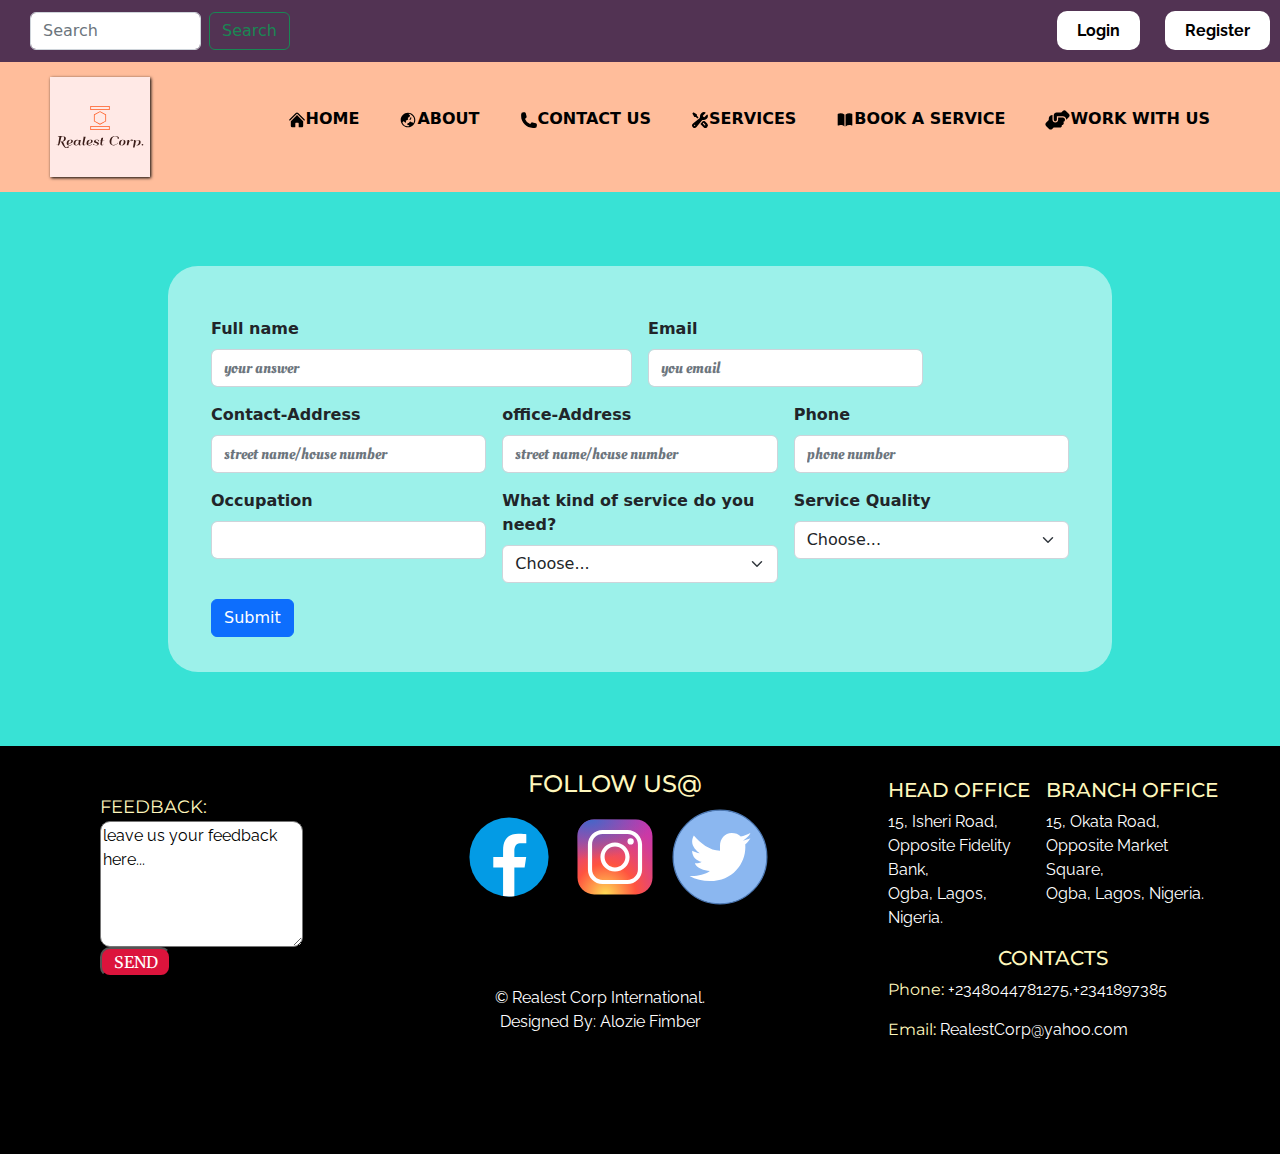
<file: request.html>
<!DOCTYPE html>
<html lang="en">
<head>
    <meta charset="UTF-8">
    <meta http-equiv="X-UA-Compatible" content="IE=edge">
    <meta name="viewport" content="width=device-width, initial-scale=1.0">
    <title>Welcome to Realest Corp/nanny/Request</title>
    <link rel="icon" href="images/logo.svg">
    <link rel="stylesheet" href="request.css">
    <link rel="stylesheet" href="bootstrap.css">
    <link rel="stylesheet" href="shared.css">
</head>
<body>
    <header>
        <section>
            <div class="search-bar" id="search-bar">
                <form class="d-flex" role="search">
                    <input class="form-control me-2" type="search" placeholder="Search" aria-label="Search">
                    <button class="btn btn-outline-success btn-search" type="submit">Search</button>
                  </form>
                  <div id="nav-btn">
                    <a href="login.html" target="blank">Login</a>
                    <a href="register.html" target="_blank">Register</a>
                  </div>
            </div>
        </section>
        <section class="header-section">
            <div class="page-logo">
                <a href="index.html"><img src="images/logo.svg" alt=""></a>
            </div>
            <nav id="nav">
                <ul id="navbar-content">
                    <li class="nav-item"><a class="nav-link" href="index.html"><svg style="width: 18px;" xmlns="http://www.w3.org/2000/svg" viewBox="0 0 24 24" fill="currentColor" class="w-6 h-6">
                        <path d="M11.47 3.84a.75.75 0 011.06 0l8.69 8.69a.75.75 0 101.06-1.06l-8.689-8.69a2.25 2.25 0 00-3.182 0l-8.69 8.69a.75.75 0 001.061 1.06l8.69-8.69z" />
                        <path d="M12 5.432l8.159 8.159c.03.03.06.058.091.086v6.198c0 1.035-.84 1.875-1.875 1.875H15a.75.75 0 01-.75-.75v-4.5a.75.75 0 00-.75-.75h-3a.75.75 0 00-.75.75V21a.75.75 0 01-.75.75H5.625a1.875 1.875 0 01-1.875-1.875v-6.198a2.29 2.29 0 00.091-.086L12 5.43z" /></svg>Home</a></li>
                        <li class="nav-item"><a class="nav-link" href="about.html"><svg style="width: 18px;" xmlns="http://www.w3.org/2000/svg" viewBox="0 0 24 24" fill="currentColor" class="w-6 h-6">
                            <path d="M15.75 8.25a.75.75 0 01.75.75c0 1.12-.492 2.126-1.27 2.812a.75.75 0 11-.992-1.124A2.243 2.243 0 0015 9a.75.75 0 01.75-.75z" />
                            <path fill-rule="evenodd" d="M12 2.25c-5.385 0-9.75 4.365-9.75 9.75s4.365 9.75 9.75 9.75 9.75-4.365 9.75-9.75S17.385 2.25 12 2.25zM4.575 15.6a8.25 8.25 0 009.348 4.425 1.966 1.966 0 00-1.84-1.275.983.983 0 01-.97-.822l-.073-.437c-.094-.565.25-1.11.8-1.267l.99-.282c.427-.123.783-.418.982-.816l.036-.073a1.453 1.453 0 012.328-.377L16.5 15h.628a2.25 2.25 0 011.983 1.186 8.25 8.25 0 00-6.345-12.4c.044.262.18.503.389.676l1.068.89c.442.369.535 1.01.216 1.49l-.51.766a2.25 2.25 0 01-1.161.886l-.143.048a1.107 1.107 0 00-.57 1.664c.369.555.169 1.307-.427 1.605L9 13.125l.423 1.059a.956.956 0 01-1.652.928l-.679-.906a1.125 1.125 0 00-1.906.172L4.575 15.6z" clip-rule="evenodd" />
                          </svg>About</a></li>
                          <li class="nav-item"><a class="nav-link" href="#contact"><svg style="width:18px;" xmlns="http://www.w3.org/2000/svg" viewBox="0 0 24 24" fill="currentColor" class="w-6 h-6">
                            <path fill-rule="evenodd" d="M1.5 4.5a3 3 0 013-3h1.372c.86 0 1.61.586 1.819 1.42l1.105 4.423a1.875 1.875 0 01-.694 1.955l-1.293.97c-.135.101-.164.249-.126.352a11.285 11.285 0 006.697 6.697c.103.038.25.009.352-.126l.97-1.293a1.875 1.875 0 011.955-.694l4.423 1.105c.834.209 1.42.959 1.42 1.82V19.5a3 3 0 01-3 3h-2.25C8.552 22.5 1.5 15.448 1.5 6.75V4.5z" clip-rule="evenodd" />
                          </svg>Contact Us</a></li>
                          <li class="nav-item"><a class="nav-link" href="#services"><svg style="width: 18px;" xmlns="http://www.w3.org/2000/svg" viewBox="0 0 24 24" fill="currentColor" class="w-6 h-6">
                            <path fill-rule="evenodd" d="M12 6.75a5.25 5.25 0 016.775-5.025.75.75 0 01.313 1.248l-3.32 3.319c.063.475.276.934.641 1.299.365.365.824.578 1.3.64l3.318-3.319a.75.75 0 011.248.313 5.25 5.25 0 01-5.472 6.756c-1.018-.086-1.87.1-2.309.634L7.344 21.3A3.298 3.298 0 112.7 16.657l8.684-7.151c.533-.44.72-1.291.634-2.309A5.342 5.342 0 0112 6.75zM4.117 19.125a.75.75 0 01.75-.75h.008a.75.75 0 01.75.75v.008a.75.75 0 01-.75.75h-.008a.75.75 0 01-.75-.75v-.008z" clip-rule="evenodd" />
                            <path d="M10.076 8.64l-2.201-2.2V4.874a.75.75 0 00-.364-.643l-3.75-2.25a.75.75 0 00-.916.113l-.75.75a.75.75 0 00-.113.916l2.25 3.75a.75.75 0 00.643.364h1.564l2.062 2.062 1.575-1.297z" />
                            <path fill-rule="evenodd" d="M12.556 17.329l4.183 4.182a3.375 3.375 0 004.773-4.773l-3.306-3.305a6.803 6.803 0 01-1.53.043c-.394-.034-.682-.006-.867.042a.589.589 0 00-.167.063l-3.086 3.748zm3.414-1.36a.75.75 0 011.06 0l1.875 1.876a.75.75 0 11-1.06 1.06L15.97 17.03a.75.75 0 010-1.06z" clip-rule="evenodd" />
                          </svg>Services</a></li>
                          <li class="nav-item"><a class="nav-link" href=""><svg style="width: 18px;" xmlns="http://www.w3.org/2000/svg" viewBox="0 0 24 24" fill="currentColor" class="w-6 h-6">
                            <path d="M11.25 4.533A9.707 9.707 0 006 3a9.735 9.735 0 00-3.25.555.75.75 0 00-.5.707v14.25a.75.75 0 001 .707A8.237 8.237 0 016 18.75c1.995 0 3.823.707 5.25 1.886V4.533zM12.75 20.636A8.214 8.214 0 0118 18.75c.966 0 1.89.166 2.75.47a.75.75 0 001-.708V4.262a.75.75 0 00-.5-.707A9.735 9.735 0 0018 3a9.707 9.707 0 00-5.25 1.533v16.103z" />
                          </svg>Book a Service</a></li>
                          <li class="nav-item"><a class="nav-link" href="register.html"><svg style="width: 25px;" xmlns="http://www.w3.org/2000/svg" viewBox="0 0 640 512"><!--! Font Awesome Pro 6.2.0 by @fontawesome - https://fontawesome.com License - https://fontawesome.com/license (Commercial License) Copyright 2022 Fonticons, Inc. --><path d="M543.9 251.4c0-1.1 .1-2.2 .1-3.4c0-48.6-39.4-88-88-88l-40 0H320l-16 0 0 0v16 72c0 22.1-17.9 40-40 40s-40-17.9-40-40V128h.4c4-36 34.5-64 71.6-64H408c2.8 0 5.6 .2 8.3 .5l40.1-40.1c21.9-21.9 57.3-21.9 79.2 0l78.1 78.1c21.9 21.9 21.9 57.3 0 79.2l-69.7 69.7zM192 128V248c0 39.8 32.2 72 72 72s72-32.2 72-72V192h80l40 0c30.9 0 56 25.1 56 56c0 27.2-19.4 49.9-45.2 55c8.2 8.6 13.2 20.2 13.2 33c0 26.5-21.5 48-48 48h-2.7c1.8 5 2.7 10.4 2.7 16c0 26.5-21.5 48-48 48H224c-.9 0-1.8 0-2.7-.1l-37.7 37.7c-21.9 21.9-57.3 21.9-79.2 0L26.3 407.6c-21.9-21.9-21.9-57.3 0-79.2L96 258.7V224c0-53 43-96 96-96z"/></svg></svg>Work with Us</a></li>
                </ul>
            </nav>
        </section>
        <section class="second-toggler">
          <nav class="navbar navbar-dark nav-color fixed-top">
            <div class="container-fluid">
              <a class="navbar-brand" href="index.html"><img style="width: 50px;" src="images/logo.svg" alt=""></a>
              <button class="navbar-toggler" type="button" data-bs-toggle="offcanvas" data-bs-target="#offcanvasDarkNavbar">
                <span class="navbar-toggler-icon"></span>
              </button>
              <div class="offcanvas offcanvas-end text-bg-dark" tabindex="-1" id="offcanvasDarkNavbar" aria-labelledby="offcanvasDarkNavbarLabel">
                <div class="offcanvas-header">
                  <h5 class="offcanvas-title" id="offcanvasDarkNavbarLabel">
                  <button type="button" class="btn-close btn-close-white" data-bs-dismiss="offcanvas"></button><div id="toggler-nav-btn">
                    <a href="login.html">Login</a>
                    <a href="signup.html">Register</a>
                  </div>
                </div>
                <div class="offcanvas-body">
                  <ul class="navbar-nav justify-content-end flex-grow-1 pe-3">
                    <li class="nav-item navlinks">
                      <a class="nav-link active" href="index.html">Home</a>
                      <a class="nav-link" href="about.html">About</a>
                      <a class="nav-link" href="#contact">Contact us</a>
                      <a class="nav-link" href="#services">Services</a>
                      <a class="nav-link" href="#">Book a Service</a>
                      <a class="nav-link" href="register.html">Work with Us</a>
                    </li>
                  </ul>
                  </ul>
                  </ul>
        </section>
    </header>
    <main>
        <section class="request">
            <form class="row g-3" id="request-ctn">
                <div class="col-md-6">
                  <label for="inputEmail4" class="form-label">Full name</label>
                  <input type="text" class="form-control" id="inputEmail4" placeholder="your answer" required>
                </div>
                <div class="col-md-4">
                  <label for="inputPassword4" class="form-label">Email</label>
                  <input type="email" class="form-control" id="inputPassword4" placeholder="you email" required>
                </div>
                <div class="col-4">
                  <label for="inputAddress" class="form-label">Contact-Address</label>
                  <input type="text" class="form-control" id="inputAddress" placeholder="street name/house number" required>
                </div>
                <div class="col-4">
                  <label for="inputAddress" class="form-label">office-Address</label>
                  <input type="text" class="form-control" id="inputAddress" placeholder="street name/house number" required>
                </div>
                <div class="col-4">
                  <label for="inputAddress2" class="form-label">Phone</label>
                  <input type="text" class="form-control" id="inputAddress2" placeholder="phone number" required>
                </div>
                <div class="col-md-4">
                  <label for="inputCity" class="form-label">Occupation</label>
                  <input type="text" class="form-control" id="inputCity">
                </div>
                <div class="col-md-4">
                  <label for="inputState" class="form-label">What kind of service do you need?</label>
                  <select id="inputState" class="form-select">
                    <option disabled selected>Choose...</option>
                    <option>Nanny/Care-giver</option>
                    <option>Cleaning</option>
                  </select>
                </div>
                <div class="col-md-4">
                  <label for="inputState" class="form-label">Service Quality</label>
                  <select id="inputState" class="form-select">
                    <option disabled selected>Choose...</option>
                    <option>Deluxe</option>
                    <option>Standard</option>
                    <option>Excutive</option>
                  </select>
                </div>
                <div class="col-12">
                    <button type="submit" class="btn btn-primary">Submit</button>
                  </div>
            </form>
        </section>
    </main>
    <footer>
        <section class="footer">
          <span class="footer-content">
            <span class="comment">
              <label for="comment">Feedback:</label>
              <textarea name="comment" id="comment" cols="20" rows="5">leave us your feedback here...</textarea>
              <button>Send</button>
            </span>
            <span class="socials">
              <h4>Follow Us@</h4>
              <a href=""><img src="images/facebook.svg" alt=""></a>
              <a href=""><img src="images/instagram.svg" alt=""></a>
              <a href=""><img src="images/twitter.svg" alt=""></a>
            </span>
            <span class="address-contact">
              <span class="offices">
                <div>
                  <h4>Head Office</h4>
                  <p>15, Isheri Road,<br> Opposite Fidelity Bank,<br> Ogba, Lagos, Nigeria.</p>
                </div>
                <div>
                  <h4>Branch office</h4>
                  <p>15, Okata Road,<br> Opposite Market Square,<br> Ogba, Lagos, Nigeria.</p>
                </div>
              </span>
              <div class="contact-address">
                <h4>Contacts</h4>
                <p><span>Phone:</span> +2348044781275,+2341897385</p>
                <p><span>Email:</span> RealestCorp@yahoo.com</p>
              </div>
            </span>
          </span>
          <article>
            <p>&copy Realest Corp International.<br>Designed By: Alozie Fimber</p>
          </article>
        </section>
      </footer>
    <script src="bootstrap.js"></script>
</body>
</html>
</file>
<file: shared.css>
@import url('https://fonts.googleapis.com/css2?family=Oleo+Script:wght@700&family=Quicksand&family=Raleway:wght@700&display=swap');@import url('https://fonts.googleapis.com/css2?family=Lato:wght@400;700&family=Oswald:wght@700&display=swap');
@import url('https://fonts.googleapis.com/css2?family=Merriweather:wght@700&family=Montserrat:wght@700&display=swap');
body{
    margin: 0;
    padding: 0;
}
title img{
    width: 1.25rem;
}
.header-section{
    background: rgb(255, 189, 155);
    padding: 0.9375rem 3.125rem;
    display: flex;
    justify-content: space-between;
    align-items: center;
    width: auto 0;
}
.second-toggler{
    display: none;
}
.nav-color{
    background: rgb(255, 189, 155);
}
#navbar-content{
    list-style: none;
    display: flex;
}
.page-logo img{
    width: 6.25rem;
    box-shadow: 1px 1px 3px rgb(0, 0, 0);
}
#navbar-content li{
    margin: 0.625rem;
}
#navbar-content li a{
    text-decoration: none;
    text-transform: uppercase;
    font-size: 1rem;
    font-weight: bold;
    color: rgb(0, 0, 0);
    padding: 0.625rem;
    border-radius: 0.625rem;
}
#navbar-content li a:hover{
    background: rgb(249, 249, 249);
    border-radius: 0.625rem;
}
#navbar-content li a:active{
    background: rgb(255, 255, 255);
}
#search-bar{
    display: flex;
    justify-content: space-between;
    align-items: center;
    background: rgb(82, 51, 83);
}
#search-bar a{
    text-decoration: none;
    padding: 0.625rem 1.25rem;
    margin: 0.625rem;
    font-family: "Raleway", san-serif;
    font-weight: bolder;
    color: rgb(0, 0, 0);
    border-width: 0.5rem;
    background: rgb(255, 255, 255);
    border-radius: 0.625rem;
}
#search-bar a:hover{
    background: #3d405b;
    border-radius: 0.625rem;
    color: rgb(255, 255, 255);
}
#toggler-nav-btn a:hover{
    background: #3d405b;
    border-radius: 0.625rem;
    color: rgb(255, 255, 255);
}
#toggler-nav-btn a{
    text-decoration: none;
    padding: 0.125rem 0.75rem;
    margin: 0.625rem;
    font-family: "Raleway", san-serif;
    font-weight: bolder;
    color: rgb(0, 0, 0);
    border-width: 0.5rem;
    background: rgb(255, 255, 255);
    border-radius: 0.625rem;
}
#search-bar form{
    padding: 0.75rem 1.875rem;
    width: 25%;
}
.navlinks a{
    text-transform: uppercase;
    font-weight: bold;
    font-family: "Raleway", sans-serif;
}
.hero{
    width: auto;
}
#first-slide-caption{
    font-family: "Oleo Script", sans-serif;
    font-size: 5rem;
    color: rgb(28, 10, 0);
}
#Second-slide-caption{
    font-size: 5rem;
    font-family: "Oleo Script", sans-serif;
    color: rgb(28, 10, 0);
}
#first-slide-p{
    font-family: "Oswald", sans-serif;
    font-size: 1.5625rem;
    color: rgb(80, 10, 30);
}
#second-slide-p{
    font-family: "Oswald", sans-serif;
    font-size: 1.5625rem;
    color: rgb(242,235,233);
}
.slider-btn{
    margin: 1.875rem auto;
    width: 50%;
    display: flex;
    justify-content: space-between;
    align-items: center;
}
.slider-btn a{
    font-size: 20px;
    text-decoration: none;
    font-weight: bold;
    font-family: "Raleway", sans-serif;
    padding: 0.625rem;
    background: rgb(42, 53, 99);
    color: rgb(29, 214, 206);
    border-radius: 3.125rem;
    box-shadow: 1px 1px 3px white;
}
.slider-btn a:hover{
    background: rgb(255, 255, 255);
    color: rgb(0, 0, 0);
}
.h5{
    background: rgba(210,1,27,0.1);
    padding: 1.5rem;
    border-radius: 62.5rem;
    /* margin: 12px; */
    height: auto;
}
.h4{
    background: rgba(54, 67, 90, 0.2);
    border-radius:62.5rem ;
    padding: 1.5rem;
    height: auto;
}
#services li{
    background-color: rgba(83, 51, 82, 0.2);
    display: flex;
    flex-direction: column;
    border-radius: 6px;
    box-shadow: 1px 1px 4px rgb(28,10,0);
    text-align: center;
    position: relative;
}
#services{
    text-align: center;
    padding: 24px;
    background: rgb(249,249,249);
    scroll-behavior: smooth;
}
.services-content{
    width: 400px;
    height: 400px;
    padding: 24px;
    display: flex;
    flex-direction: column;
    justify-content: space-between;
    align-items: center;
}
#services-heading{
    font-family: "Oswald", sans-serif;
    text-transform: uppercase;
    font-size: 50px;
    text-shadow: 1px 1px 4px blue;
}
.services-content h2{
    width: fit-content;
    font-family: "Oleo Script", sans-serif;
    font-size: 25px;

}
.services-content p{
    font-family: "Raleway", sans-serif;
    color: rgb(42,53,99);
}
.services-content h2:hover{
    border-bottom: 3px solid rgb(42,53,99);
}
.services-content a{
    padding: 8px;
    color: black;
    text-decoration: none;
    border-radius: 8px;
    font-family: "Oswald", sans-serif;
    font-size: 15px;
    font-weight: bold;
}
.learn-more{
    padding: 5px;
    position: absolute;
    right: 20px;
    bottom: 10px;
    background: white;
    border-radius: 3.125rem;
}
.learn-more svg{
    width: 10px;
}
.learn-more:hover{
    background: rgb(255, 189, 155);
    border-radius: 50px;
    padding: 5px;
}
.process{
    background: rgb(237, 255, 254);
    width: auto;
    height: auto;
    padding: 50px;
}
.pr-ctn{
    height: auto;
    display: grid;
    grid-template-columns: 1fr 1fr;
    gap: 5px;
}
.pr-ctn img{
    width: 43.75rem;
    grid-row: 1 / span 2;
    border-radius: 20px;
    box-shadow: 1px 1px 4px black;

}
#pr-pr{
    padding: 10px 20px;
}
.title h2{
    font-family: "Oswald", sans-serif;
    font-size: 50px;
    text-transform: uppercase;
    text-align: center;
    font-weight: bold;
    text-shadow: 1px 1px 4px blue;

}
.pr{
    font-family: "Raleway", sans-serif;
}
.pr h4{
    font-family: "Oleo Script", sans-serif;
}
.pr h4 svg{
    width: 3.125rem;
}
#pr-on{
    position: relative;
    bottom: 400px;
    background: rgba(246, 118, 16, 0.1);
    padding: 10px 40px;
    border-radius: 110px;
    
}
#pr-on:hover{
    background: rgba(36, 13, 2, 0.144);

}
#pr-qd{
    padding: 24px;
    border-radius: 110px;
}
.pr h4{
    text-align: center;
}
.scroll-arrow{
    background: rgb(177, 188, 230);
    border-radius: 50px;
    position: fixed;
    right: 20px;
    bottom: 20px;
    width: 40px;
    scroll-behavior: smooth;
}
.whatsapp-icon{
    position: fixed;
    left: 10px;
    bottom: 50%;
    font-family: "Oleo Script", sans-serif;
    color: rgb(144, 238, 144);

}
.whatsapp-icon img{
    width: 50px;
    border-radius: 50px;
    background: greenyellow;
}
.contact{
    background: rgb(255, 243, 208);
    padding: 12px 80px;
}
#contact{
    scroll-behavior: smooth;
}
.contact h2{
    text-align: center;
    font-family: "Oswald", sans-serif;
    font-size: 50px;
    font-weight: bold;
    text-shadow: 1px 1px 4px blue;
}
.contact-content{
    display: flex;
    background: rgba(0, 0, 0, 0.1);
    justify-content: space-between;
    padding: 24px 80px;
    margin: 24px auto;
    border-radius: 40px;

}
.location-ctn-ctn h4{
    font-family: "Montserrat", sans-serif;
    text-align: center;
    text-transform: uppercase;
    font-weight: bold;
}
.location-ctn-ctn p{
    font-family: "Oswald", sans-serif;
    text-align: center;
}
.phone-ctn-ctn h4{
    font-family: "Montserrat", sans-serif;
    text-align: center;
    text-transform: uppercase;
    font-weight: bold;
}
.phone-ctn-ctn p{
    font-family: "Oswald", sans-serif;
    text-align: center;
}
#location{
    text-align: center;
    width: 50%;
    padding: 0 40px;
    border-right: 2px solid black;
}
#location svg{
    width: 12.5rem;
}
#location-content{
    display: flex;
    justify-content: space-between;
}
#location-content h4{
    font-family: "Montserrat", sans-serif;
    font-weight: bold;
}
#location-content p{
    font-family: "Merriweather", sans-serif;
}
#phone{
    width: 50%;
    text-align: center;
    display: flex;
    flex-direction: column;
    justify-content: space-between;
    align-items: center;
}
#phone svg{
    width: 12.5rem;
}
#phone p{
    font-family: "Merriweather", sans-serif;
}
#phone p span{
    font-family: "Montserrat", sans-serif;
}
.footer{
    background: rgb(0, 0, 0);
    padding: 24px 50px;
}
.footer article{
    text-align: center;
    color: rgb(255, 255, 255);
    font-family: "Raleway", sans-serif;
    position: relative;
    bottom: 80px;
    right: 40px;
}
.footer-content{
    display: flex;
    justify-content: space-between;
}
.comment{
    height: 40%;
    display: flex;
    flex-direction: column;
    justify-content: space-between;
    padding: 24px 50px;
}
.comment textarea{
    border-radius: 10px;
    font-family: "Raleway", sans-serif;
}
.comment label{
    font-family: "Montserrat", sans-serif;
    font-size: 18px;
    color: rgb(255,247,188);
    text-transform: uppercase;
}
.comment button{
    width: 35%;
    font-family: "Merriweather", sans-serif;
    text-transform: uppercase;
    background: rgb(220, 20, 60);
    color: rgb(255, 255, 255);
    border-radius: 10px;
    text-decoration: none;
    text-align: center;
}
.socials img{
    width: 100px;

}
.socials h4{
    font-family: "Montserrat", sans-serif;
    text-align: center;
    color: rgb(255,247,188);
    text-transform: uppercase;
}
.address-contact{
    width: 30%;
    display: flex;
    flex-direction: column;
    justify-content: space-between;
    padding: 8px 12px;
    height: 100%;

}
.offices{
    display: flex;
    justify-content: space-between;
    width: 100%;
}
.offices h4{
    font-family: "Montserrat", sans-serif;
    color: rgb(255,247,188);
    text-transform: uppercase;
    font-size: 20px;
}
.offices p{
    font-family: "Raleway", sans-serif;
    color: rgb(255, 255, 255);
}
.contact-address h4{
    font-family: "Montserrat", sans-serif;
    text-align: center;
    color: rgb(255, 247, 188);
    text-transform: uppercase;
    font-size: 20px;
}
.contact-address p{
    font-family: "Raleway", sans-serif;
    color: rgb(255, 255, 255);
}
.contact-address span{
    font-family: "Montserrat", sans-serif;
    color: rgb(255, 247, 188);
}
@media (max-width: 48rem){
    .pr-ctn img{
        display: none;
    }
    .services-content{
        height: 15rem;
        width: auto;
        padding: 12px;
        text-align: center;
    }
    .h5{
        height: 120px;
    }
    .h4{
        height: 120px;
    }
    .services-content h2{
        font-size: 1.25rem;
    }
    .services-content p{
        font-size: 0.75rem;
        margin: 0;
    }
    #services-ctn{
        display: flex;
        flex-direction: column;
    }
    #services{
        width: auto;
        padding: 5px
    }
    .second-toggler{
        display: contents;
    }
    .header-section{
        display: none;
    }
    #services-heading{
        font-size: 1.50rem;

    }
    .pr-ctn{
        display: flex;
        flex-direction: column;
        font-size: 0.75rem;
        width: auto;
    }
    .pr h4 svg{
        width: 1.4rem;
    }
    #pr-on{
        position: static;
        padding: 0 auto;
        border-radius:0rem;
        background:none;
               
    }
    #pr-on:hover{
        background: none;
    }
    
    .process{
        width: auto 0;
        height: auto;
        padding: 0rem;
        background: rgba(246, 118, 16, 0.1);
        border-radius: 6.875rem;
    }
    .title h2{
        font-size: 1.50rem;
        
    }
    #pr-qd{
        padding: 0 auto;
    }
    .contact h2{
        font-size: 1.50rem;
    }
    #location svg{
        width: 6.25rem;
    }
    #phone svg{
        width: 6.25rem;
    }
    .contact-content{
        display: flex;
        flex-direction: column;
        width: auto;
        display: none;
        height: auto;
    
    }
    #location-content{
        justify-content: space-between;
    }
    #location-content p span{
        display: none;
    }
    #location{
        padding: 0 auto;
        border-right: 0rem;
    }
    .contact-content{
        display: none;
    }
    .contact{
        border-radius: 62.5rem;
    }
    .address-contact{
        display: none;
    }
.footer-content{
    display: flex;
    flex-direction: column;
    align-items: center;
}
.footer article{
    position: static;
}    
#first-slide-caption{
    font-size: 1.25rem;
}
#first-slide-p{
    font-size: 0.75rem;
    color: rgb(255, 255, 255);
}
#Second-slide-caption{
    font-size: 1.25rem;
}
#second-slide-p{
    font-size: 0.75rem;
}
.h5{
    padding: 0 auto;
    margin: 0;
    border-radius: 3.125rem;
}
.h4{
    padding: 0 auto;
    margin: 0;
    border-radius: 3.125rem;
}
.slider-btn a{
    font-size: 0.50rem;
    border-radius: 1.5625rem;
    padding: 0.1rem;
}
.slider-btn{
    width: 50%;
    display: flex;
    
}
.socials img{
    width: 50px;
}
    
}
</file>
<file: about.css>
@import url('https://fonts.googleapis.com/css2?family=Oleo+Script:wght@700&family=Quicksand&family=Raleway:wght@700&display=swap');@import url('https://fonts.googleapis.com/css2?family=Lato:wght@400;700&family=Oswald:wght@700&display=swap');
@import url('https://fonts.googleapis.com/css2?family=Merriweather:wght@700&family=Montserrat:wght@700&display=swap');@import url('https://fonts.googleapis.com/css2?family=Roboto:wght@700&display=swap');
.about{
    /* padding: 1.5rem 3.125rem; */
}
.about-content{
    background:rgba(255, 0, 0, 0.2);
    padding: 1.5rem;
    width: 75%;
    height: auto;
    margin: 1.875rem auto;
    border-radius: 3.125rem;
}
/* .about-content:hover{
    background: rgb(23,34,63);
} */
.about-content img{
    width: 13rem;
    height: fit-content;
    box-shadow: 1px 1px 4px rgb(0, 0, 0);
    
}
.about-content h4{
    text-align: center;
    font-family: "Oswald", sans-serif;
    font-size: 50px;
    text-shadow: 1px 1px 4px blue;
}

#content-p{
    padding: 0.75rem;
    display: flex;
    justify-content: space-between;
}
.cont
#content-p div{
    text-align: justify;
}
#content-p div p{
    font-family: "Raleway",sans-serif;
    font-size: 15.5px;
    position: relative;
    left: 10px;
}
#content-p div p:hover{
    color:rgb(255, 255, 255);
}
#second-p{
    font-family: "Raleway", sans-serif;
}
#second-p:hover{
    color: rgb(255, 255, 255);
}


@media(max-width:48rem){
    #content-p{
        display: flex;
        flex-direction: column;
        align-items: center;
    }
    .about-content img{
        width: 92%;
    }
}
</file>
<file: login.css>
@import url('https://fonts.googleapis.com/css2?family=Oleo+Script:wght@700&family=Quicksand&family=Raleway:wght@700&display=swap');@import url('https://fonts.googleapis.com/css2?family=Lato:wght@400;700&family=Oswald:wght@700&display=swap');
@import url('https://fonts.googleapis.com/css2?family=Merriweather:wght@700&family=Montserrat:wght@700&display=swap');

.login{
    height: 25rem;
    width: 0 auto;
    padding-top: 1.875rem;
}
.login-content{
    background-color: rgba(255, 0, 0, 0.1);
    width: 50%;
    margin: 3.125rem auto;
    padding: 1.875rem;
    border-radius: 2.5rem;
}
.login-form{
    display: block;
    width: 80%;
    padding: 0.375rem 0.75rem;
    font-size: 1rem;
    font-weight: 400;
    line-height: 1.5;
    color: #212529;
    background-color: #fff;
    background-clip: padding-box;
    border: 1px solid #ced4da;
    border-radius: 0.375rem;
  }
  .sign-in-btn{
    padding: 0.25rem;
    background: rgb(101,93,170);
    font-size: 1.25rem;
    font-family: "Montserrat", sans-serif;
    border-radius: 1.25rem;
    border: 0rem;
    width: 6.25rem;
  }
  .sign-in-btn:hover{
    background: rgb(0, 0, 0);
    color: white;
  }
</file>
<file: nanny.css>
@import url('https://fonts.googleapis.com/css2?family=Oleo+Script:wght@700&family=Quicksand&family=Raleway:wght@700&display=swap');@import url('https://fonts.googleapis.com/css2?family=Lato:wght@400;700&family=Oswald:wght@700&display=swap');
@import url('https://fonts.googleapis.com/css2?family=Merriweather:wght@700&family=Montserrat:wght@700&display=swap');
body{
    margin: 0;
    padding: 0;
}
section{
    background: rgb(227,175,179);
    padding: 30px 80px;
}
.our-nannies{
    text-align: center;
    padding: 0.75rem;
    margin: 2rem auto;
}
.our-nannies h4{
    font-family: "Raleway", sans-serif;
    font-size: 50px;
    font-weight: bold;
    color: rgb(32,32,32);
    text-shadow: 1px 1px 4px white;
}
.our-nannies p{
    font-family: "Oleo Script", sans-serif;
    font-size: 24px;
    color: rgb(42,53,99);
}
.nannies{
    display: grid;
    grid-template-columns: 1fr 1fr 1fr;
    gap: 10px;
    text-align: center;
}
.nannies span{
    background-color:rgb(235, 232, 209);
    border-radius: 10px;
    box-shadow: 1px 1px 4px crimson;
    overflow: hidden;
    width: 300px;
    
}
.nannies span:hover{
    background: rgb(255, 255, 255);
}
.nannies img{
    width: 300px;
    height: 300px;
}
span .nanny-profile{
    padding: 20px;
}
.nanny-profile h4{
    font-family: "Oswald", sans-serif;
    font-size: 25px;
    font-weight: bold;
}
.nanny-profile p{
    font-family: "Raleway", sans-serif;
    font-weight: bold;
}
.nanny-profile a{
    text-decoration: none;
    font-weight: bold;
    padding: 8px;
    border-radius: 8px;
    background: rgb(97,75,116);
    color: rgb(255, 255, 255);
}
.nanny-profile a:hover{
    background: rgb(235, 232, 209);
    color: rgb(0, 0, 0);

}
@media (max-width:48rem){
    .nannies{
        display: inline;
    }
}
</file>
<file: register.css>
@import url('https://fonts.googleapis.com/css2?family=Oleo+Script:wght@700&family=Quicksand&family=Raleway:wght@700&display=swap');@import url('https://fonts.googleapis.com/css2?family=Lato:wght@400;700&family=Oswald:wght@700&display=swap');
@import url('https://fonts.googleapis.com/css2?family=Merriweather:wght@700&family=Montserrat:wght@700&display=swap');@import url('https://fonts.googleapis.com/css2?family=Roboto:wght@700&display=swap');
.header-section{
    position: relative;
}
.register{
    /* padding: auto auto; */
    background-image:linear-gradient(45deg,rgba(212, 136, 135, 0.75),rgba(24, 61, 99, 0.75)), url(images/signup.jpg);
    background-size: cover;
    background-position: center;
    height: auto;
    padding: 1.5rem 3.125rem;

}
#form-class{
    background:rgba(255, 255, 255, 0.1);
    padding: 2.1875rem;
    width: 80%;
    margin: 3.125rem auto;
    border-radius: 1.875rem;
    
}
#form-class label{
    font-family: "Montserrat", sans-serif;
    text-transform: uppercase;
}
#form-class input::placeholder{
    color: rgb(255,182,200);
    font-family: "Oleo Script", sans-serif;
}

#form-class h4{
    font-family: "Quicksand", sans-serif;
    color: rgb(225, 255, 255);
    letter-spacing: 0.125rem;
}
#upload-input{
    width: 40%;
}
.hero{
    text-align: center;
}
.hero h4{
    font-family: "Merriweather", sans-serif;
    font-size: 2.5rem;
    color: rgb(225, 255, 255);
}
.hero p{
    font-family: "Roboto", sans-serif;
    color: rgb(255, 255, 248);
}
</file>
<file: request.css>
@import url('https://fonts.googleapis.com/css2?family=Oleo+Script:wght@700&family=Quicksand&family=Raleway:wght@700&display=swap');@import url('https://fonts.googleapis.com/css2?family=Lato:wght@400;700&family=Oswald:wght@700&display=swap');
@import url('https://fonts.googleapis.com/css2?family=Merriweather:wght@700&family=Montserrat:wght@700&display=swap');@import url('https://fonts.googleapis.com/css2?family=Roboto:wght@700&display=swap');
.request{
    background: rgb(56,226,213);
    padding: 1.5rem 3.125rem;
    height: auto;
}
#request-ctn{
    background:rgba(255, 255, 255, 0.5);
    padding: 2.1875rem;
    width: 80%;
    margin: 3.125rem auto;
    border-radius: 1.875rem;
}
#request-ctn input::placeholder{
    font-family: "Oleo Script", sans-serif;
}
#request-ctn label{
    font-weight: bold;
}
</file>
